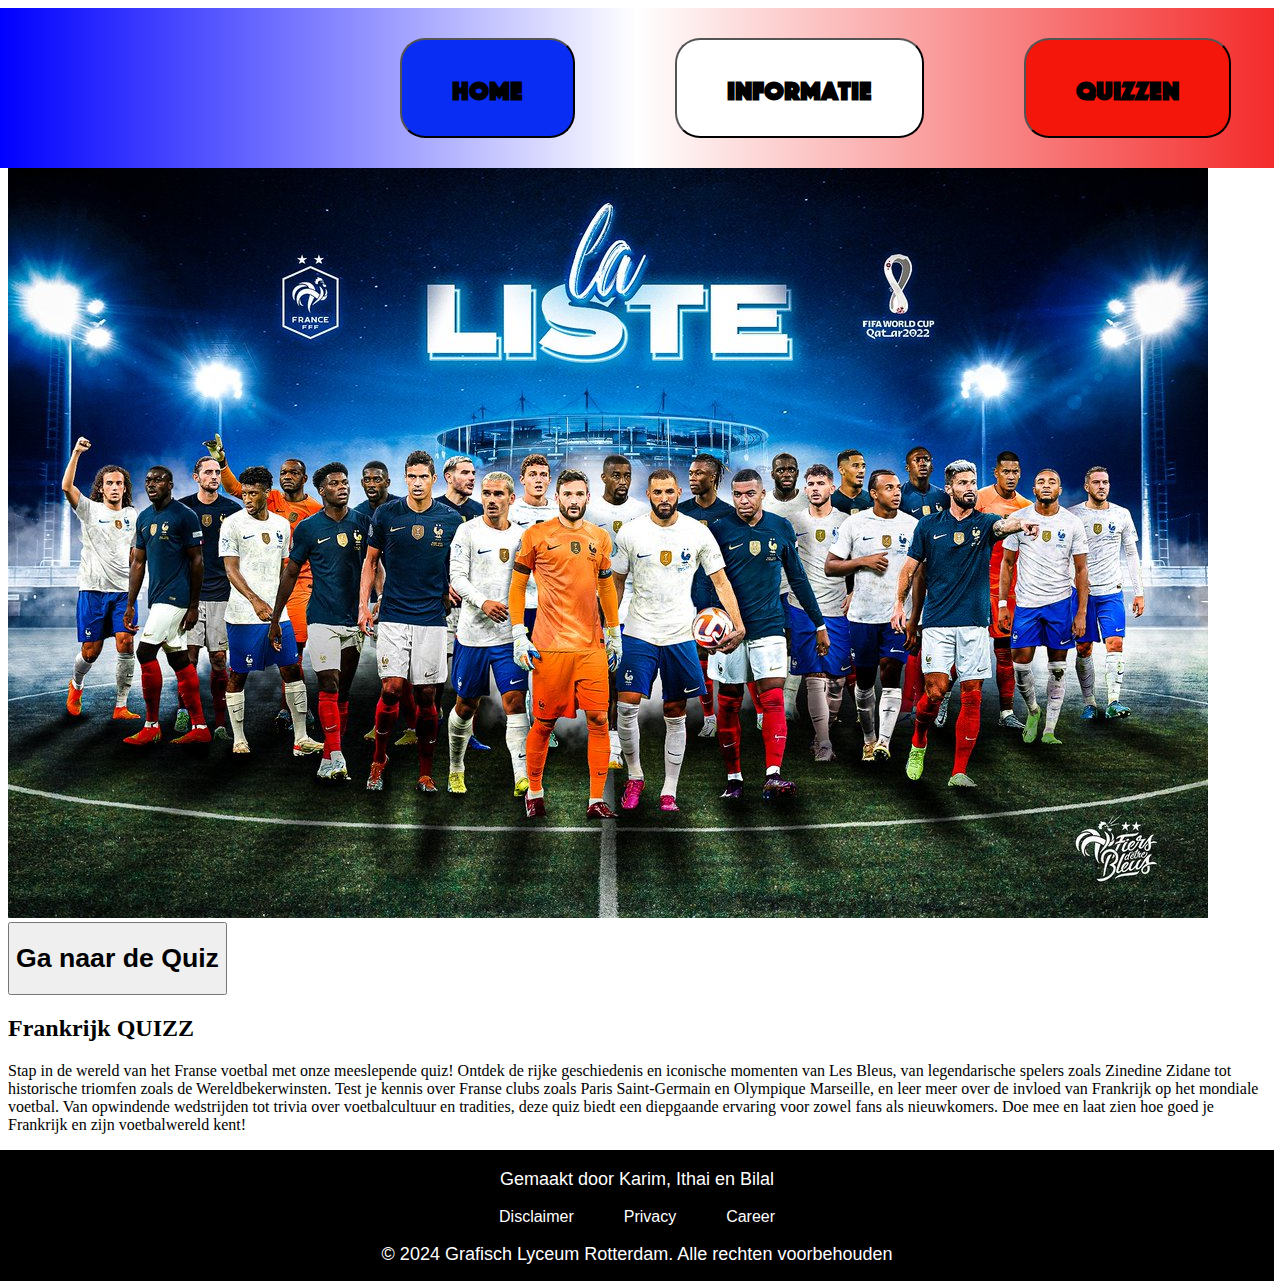
<file: frankrijk_info_page.html>
<!DOCTYPE html>
<html lang="en">

<head>
    <meta charset="UTF-8">
    <meta http-equiv="X-UA-Compatible" content="IE=edge">
    <meta name="viewport" content="width=device-width, initial-scale=1.0">
    <title>NetFootball QUIZ</title>
    <link rel="stylesheet" href="css/home.css">
</head>

<body>
<header class="header">
    <div class="headerDiv">
        <button class="button" id="homebutton"><a href="index.html" class="headerA">
            <h1 class="homeH" id="homeH1">HOME</h1>
        </a></button>
        <div class="dropdown">
            <button class="button" id="infobutton"><a href="" class="headerA">
                <h1 class="homeH" id="infoH1">INFORMATIE</h1>
            </a></button>
            <div class="dropdown-content">
                <a href="frankrijk_info_page.html">Frankrijk QUiz</a>
                <a href="#">Nederland QUiz</a>
                <a href="#">Marokko QUiz</a>
            </div>
        </div>
        <div class="dropdown">
            <button class="button" id="quizbutton"><a href="" class="headerA">
                <h1 class="homeH" id="quizH1">QUIZZEN</h1>
            </a></button>
            <div class="dropdown-content">
                <a href="frankrijk_quiz_voorpagina.html">Frankrijk QUiz</a>
                <a href="#">Nederland QUiz</a>
                <a href="#">Marokko QUiz</a>
            </div>
        </div>
        <div>
            <img src="images/footballLogo.png" alt="footballLogo" id="footballLogo">
        </div>
    </div>
</header>
<main>
    <div class="info_page_flex">
        <div class="quizVlak_info_page">
            <div>
                <img src="images/tussen_pagina_frankrijk.png" alt="frankrijk" class="quizFlex_info_page">
                <button class="buttonSpeel_frankrijk_info_page"><a href="frankrijk_quiz_voorpagina.html"><h1
                        class="speelH_info_page">Ga naar de Quiz</h1></a></button>
            </div>
        </div>
        <div class="info_page_div">
            <h2 class="homeH_info_page">Frankrijk QUIZZ</h2>
            <p class="info_page_p">Stap in de wereld van het Franse voetbal met onze meeslepende
                quiz! Ontdek de rijke geschiedenis en iconische momenten van Les Bleus, van
                legendarische spelers zoals Zinedine Zidane tot historische triomfen zoals de
                Wereldbekerwinsten. Test je kennis over Franse clubs zoals Paris Saint-Germain en
                Olympique Marseille, en leer meer over de invloed van Frankrijk op het mondiale
                voetbal. Van opwindende wedstrijden tot trivia over voetbalcultuur en tradities,
                deze quiz biedt een diepgaande ervaring voor zowel fans als nieuwkomers. Doe mee en
                laat zien hoe goed je Frankrijk en zijn voetbalwereld kent!</p>
        </div>
    </div>
</main>
<footer>
    <div class="footer-container">
        <p class="footerP">Gemaakt door Karim, Ithai en Bilal</p>
        <div class="footerA_div">
            <a href="https://www.glr.nl/disclaimer" class="footerA">Disclaimer</a>
            <a href="https://www.glr.nl/privacy" class="footerA">Privacy</a>
            <a href="https://www.glr.nl/werkenbij" class="footerA">Career</a>
        </div>
        <p class="footerP">© 2024 Grafisch Lyceum Rotterdam. Alle rechten voorbehouden</p>
    </div>
</footer>
</body>

</html>
</file>
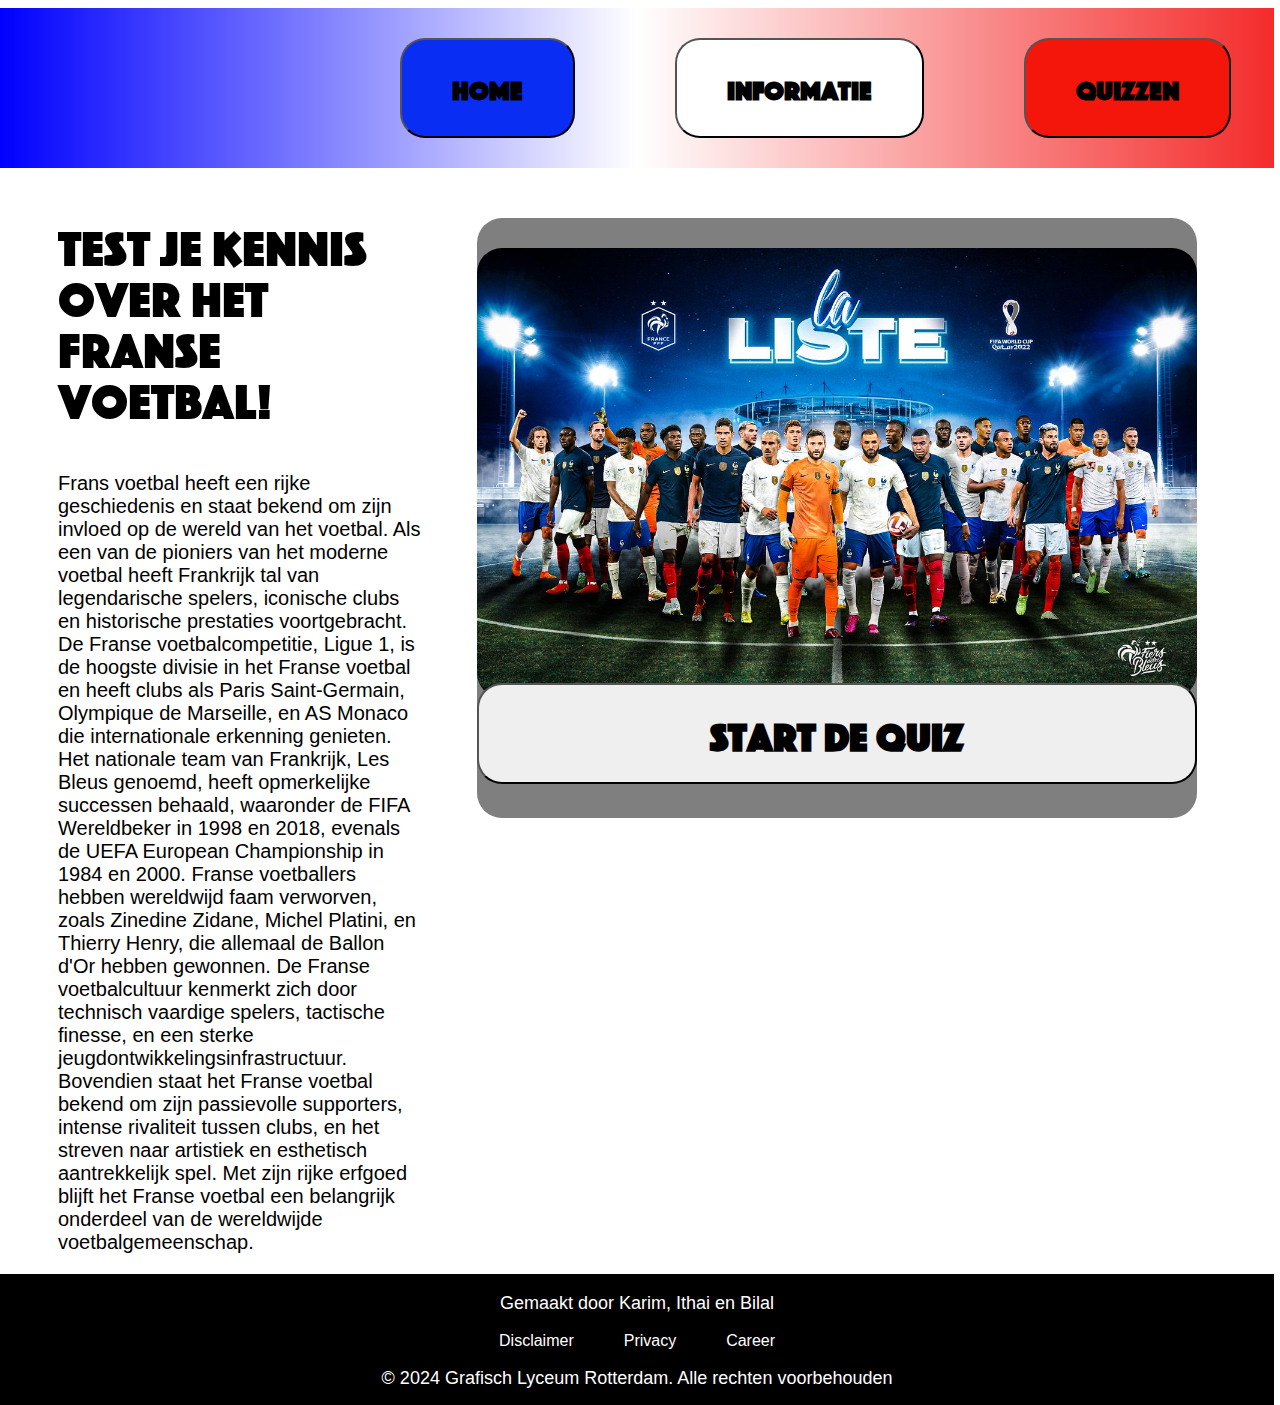
<file: frankrijk_quiz_voorpagina.html>
<!DOCTYPE html>
<html lang="en">

<head>
    <meta charset="UTF-8">
    <meta http-equiv="X-UA-Compatible" content="IE=edge">
    <meta name="viewport" content="width=device-width, initial-scale=1.0">
    <title>NetFootball QUIZ</title>
    <link rel="stylesheet" href="css/home.css">
</head>

<body>
<header class="header">
    <div class="headerDiv">
        <button class="button" id="homebutton"><a href="index.html" class="headerA">
            <h1 class="homeH" id="homeH1">HOME</h1>
        </a></button>
        <div class="dropdown">
            <button class="button" id="infobutton"><a href="" class="headerA">
                <h1 class="homeH" id="infoH1">INFORMATIE</h1>
            </a></button>
            <div class="dropdown-content">
                <a href="frankrijk_info_page.html">Frankrijk QUiz</a>
                <a href="#">Nederland QUiz</a>
                <a href="#">Marokko QUiz</a>
            </div>
        </div>
        <div class="dropdown">
            <button class="button" id="quizbutton"><a href="" class="headerA">
                <h1 class="homeH" id="quizH1">QUIZZEN</h1>
            </a></button>
            <div class="dropdown-content">
                <a href="frankrijk_quiz_voorpagina.html">Frankrijk QUiz</a>
                <a href="#">Nederland QUiz</a>
                <a href="#">Marokko QUiz</a>
            </div>
        </div>
        <div>
            <img src="images/footballLogo.png" alt="footballLogo" id="footballLogo">
        </div>
    </div>

</header>
    <main>
        <div id="tussenPagina">
            <div>
                <p class="mainP" id="kennisP">Test je kennis over het Franse voetbal!</p>
                <p class="mainP" id="samenvP">Frans voetbal heeft een rijke geschiedenis en staat bekend om 
                    zijn invloed op de wereld van het voetbal. Als een van de pioniers van het moderne voetbal 
                    heeft Frankrijk tal van legendarische spelers, iconische clubs en historische prestaties 
                    voortgebracht. De Franse voetbalcompetitie, Ligue 1, is de hoogste divisie in het Franse voetbal 
                    en heeft clubs als Paris Saint-Germain, Olympique de Marseille, en AS Monaco die internationale 
                    erkenning genieten. Het nationale team van Frankrijk, Les Bleus genoemd, heeft opmerkelijke 
                    successen behaald, waaronder de FIFA Wereldbeker in 1998 en 2018, evenals de UEFA European 
                    Championship in 1984 en 2000. Franse voetballers hebben wereldwijd faam verworven, zoals Zinedine 
                    Zidane, Michel Platini, en Thierry Henry, die allemaal de Ballon d'Or hebben gewonnen. De Franse 
                    voetbalcultuur kenmerkt zich door technisch vaardige spelers, tactische finesse, en een sterke 
                    jeugdontwikkelingsinfrastructuur. Bovendien staat het Franse voetbal bekend om zijn passievolle 
                    supporters, intense rivaliteit tussen clubs, en het streven naar artistiek en esthetisch aantrekkelijk 
                    spel. Met zijn rijke erfgoed blijft het Franse voetbal een belangrijk onderdeel van de wereldwijde 
                    voetbalgemeenschap.</p>
            </div>
            <div class="quizVlak_tussenPagina">
                <div class="quizVlak_tussenPagina_vlak">
                    <img src="images/tussen_pagina_frankrijk.png" alt="frankrijk" class="tussen_pagina_frankrijk_img">
                    <button class="buttonSpeel_frankrijk_tussenPagina"><a href="frans_voetbal_quiz.html" class="mainP">
                            <h1 class="speelH">Start de Quiz</h1>
                        </a></button>
                </div>
            </div>
        </div>
    </main>
    <footer>
        <div class="footer-container">
            <p class="footerP">Gemaakt door Karim, Ithai en Bilal</p>
            <div class="footerA_div">
                <a href="https://www.glr.nl/disclaimer" class="footerA">Disclaimer</a>
                <a href="https://www.glr.nl/privacy" class="footerA">Privacy</a>
                <a href="https://www.glr.nl/werkenbij" class="footerA">Career</a>
            </div>
            <p class="footerP">© 2024 Grafisch Lyceum Rotterdam. Alle rechten voorbehouden</p>
        </div>
    </footer>
</body>

</html>
</file>
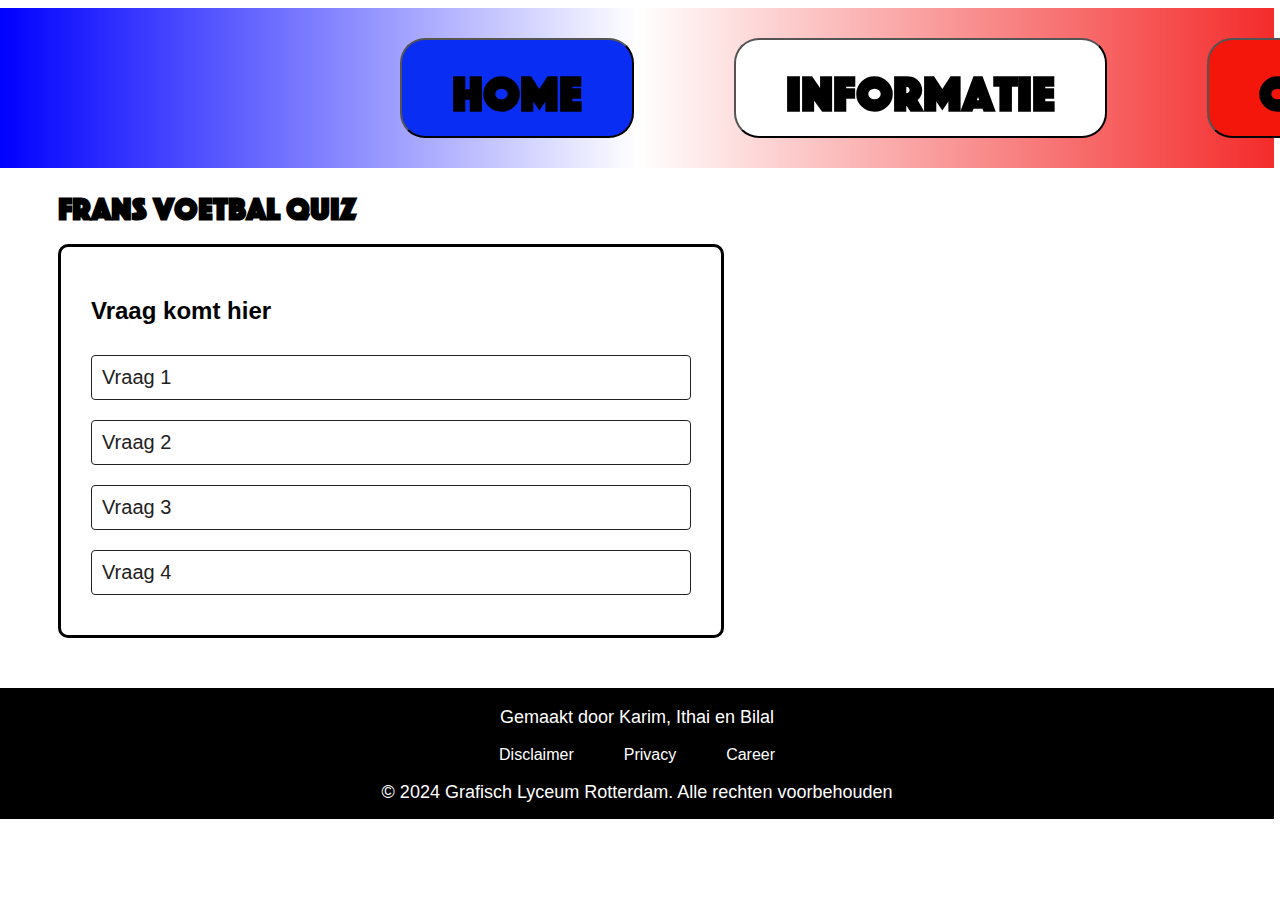
<file: frans_voetbal_quiz.html>
<!DOCTYPE html>
<html lang="en">

<head>
    <meta charset="UTF-8">
    <meta http-equiv="X-UA-Compatible" content="IE=edge">
    <meta name="viewport" content="width=device-width, initial-scale=1.0">
    <title>NetFootball QUIZ</title>
    <link rel="stylesheet" href="css/home.css">
</head>

<body>
    <header class="header">
        <div class="headerDiv">
            <button class="button" id="homebutton"><a href="index.html" class="headerA">
                    <h1 class="homeH" id="headerH">HOME</h1>
                </a></button>
            <div class="dropdown">
                <button class="button" id="infobutton"><a href="" class="headerA">
                        <h1 class="homeH" id="headerH">INFORMATIE</h1>
                    </a></button>
                <div class="dropdown-content">
                    <a href="#">Frankrijk QUiz</a>
                    <a href="#">Nederland QUiz</a>
                    <a href="#">Marokko QUiz</a>
                </div>
            </div>
            <div class="dropdown">
                <button class="button" id="quizbutton"><a href="" class="headerA">
                        <h1 class="homeH" id="headerH">QUIZZEN</h1>
                    </a></button>
                <div class="dropdown-content">
                    <a href="frankrijk_quiz_voorpagina.html">Frankrijk QUiz</a>
                    <a href="#">Nederland QUiz</a>
                    <a href="#">Marokko QUiz</a>
                </div>
            </div>
            <div>
                <img src="images/footballLogo.png" alt="footballLogo" id="footballLogo">
            </div>
        </div>
    </header>
    <main>
        <h1 class="homeH" id="quizH">Frans Voetbal Quiz</h1>
        <div class="quiz">
            <h2 id="question">Vraag komt hier</h2>
            <div id="answer-buttons">
                <button class="btn">Vraag 1</button>
                <button class="btn">Vraag 2</button>
                <button class="btn">Vraag 3</button>
                <button class="btn">Vraag 4</button>
            </div>
            <button id="next-btn">Volgende</button>
        </div>

    </main>
    <footer>
        <div class="footer-container">
            <p class="footerP">Gemaakt door Karim, Ithai en Bilal</p>
            <div class="footerA_div">
                <a href="https://www.glr.nl/disclaimer" class="footerA">Disclaimer</a>
                <a href="https://www.glr.nl/privacy" class="footerA">Privacy</a>
                <a href="https://www.glr.nl/werkenbij" class="footerA">Career</a>
            </div>
            <p class="footerP">© 2024 Grafisch Lyceum Rotterdam. Alle rechten voorbehouden</p>
        </div>
    </footer>
    <script src="js/frans_voetbal_quiz.js"></script>
</body>

</html>
</file>
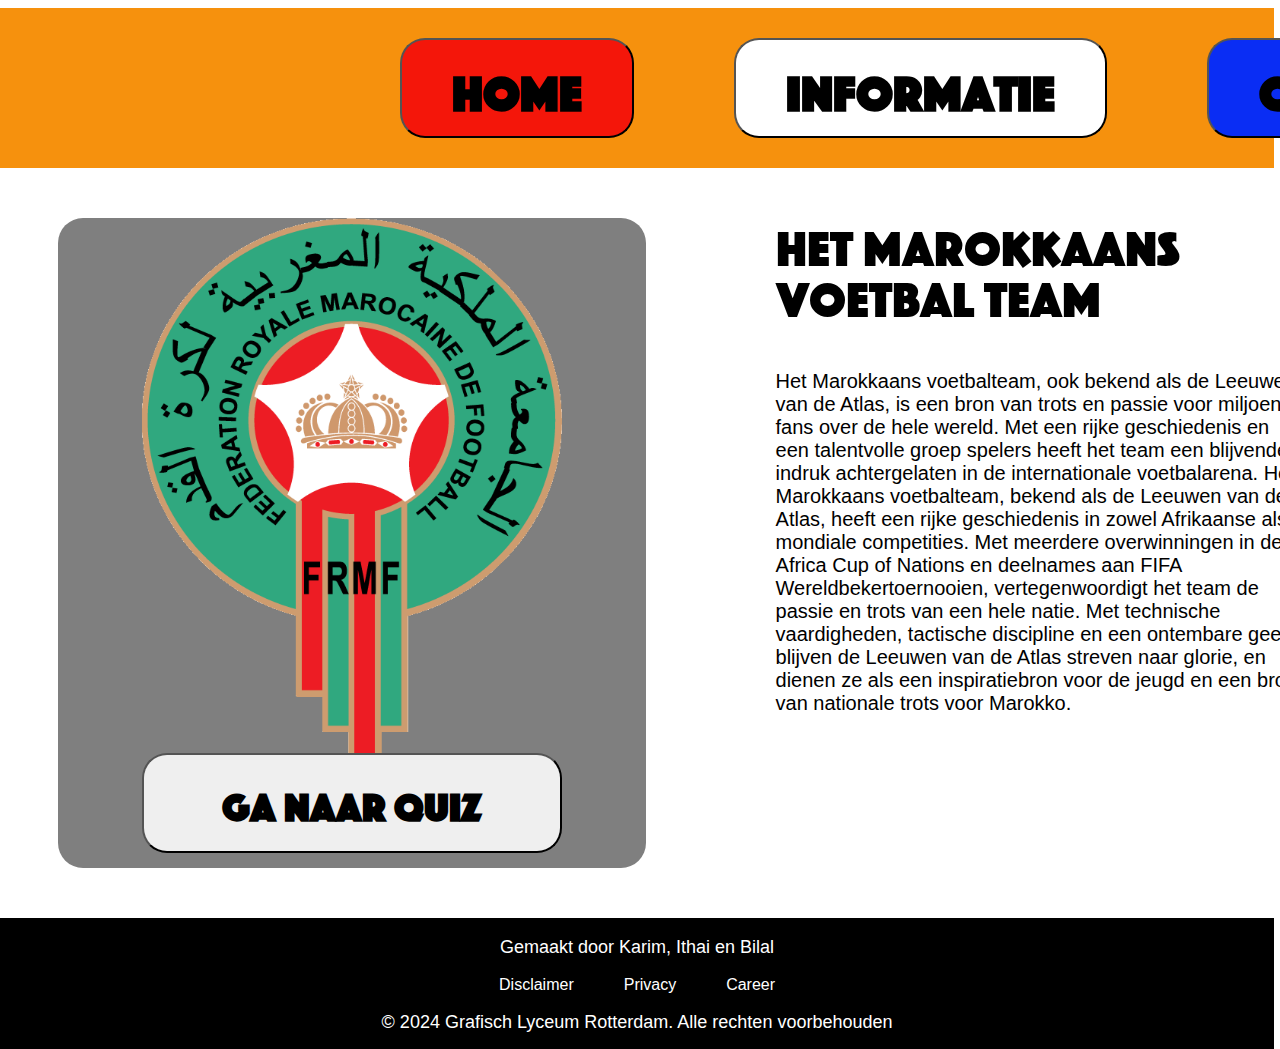
<file: info_mar.html>
<!DOCTYPE html>
<html lang="en">

<head>
    <meta charset="UTF-8">
    <meta http-equiv="X-UA-Compatible" content="IE=edge">
    <meta name="viewport" content="width=device-width, initial-scale=1.0">
    <title>NetFootball QUIZ</title>
    <link rel="stylesheet" href="css/info_mar.css">
</head>

<body>
    <header class="header">
        <div class="headerDiv">
            <button class="button" id="homebutton"><a href="index.html" class="headerA">
                    <h1 class="homeH" id="headerH">HOME</h1>
                </a></button>
            <div class="dropdown">
                <button class="button" id="infobutton"><a href="" class="headerA">
                        <h1 class="homeH" id="headerH">INFORMATIE</h1>
                    </a></button>
                <div class="dropdown-content">
                    <a href="#">Frankrijk QUiz</a>
                    <a href="#">Nederland QUiz</a>
                    <a href="#">Marokko QUiz</a>
                </div>
            </div>
            <div class="dropdown">
                <button class="button" id="quizbutton"><a href="" class="headerA">
                        <h1 class="homeH" id="headerH">QUIZZEN</h1>
                    </a></button>
                <div class="dropdown-content">
                    <a href="frankrijk_quiz_voorpagina.html">Frankrijk QUiz</a>
                    <a href="nederland_quiz_voorpagina.html">Nederland QUiz</a>
                    <a href="mar_voor.html">Marokko QUiz</a>
                </div>
            </div>
            <div>
                <img src="images/footballLogo.png" alt="footballLogo" id="footballLogo">
            </div>
        </div>
    </header>
    <main>
        <div id="tussenPagina">
            
            <div class="quizVlak_tussenPagina">
                <div class="quizVlak_tussenPagina_vlak">
                    <img src="images/marlogo.png" alt="Nederland" class="informatie_pagina_nederland_img">
                    <button class="buttonSpeel_nederland"><a href="mar_voor.html" class="mainP">
                        <h1 class="speelH">Ga naar quiz</h1>
                    </a></button>
                    
                </div>
            </div>
            <div>
                <p class="mainP" id="kennisP">Het Marokkaans voetbal team</p>
                <p class="mainP" id="samenvP">Het Marokkaans voetbalteam, ook bekend als de Leeuwen van de Atlas, is een bron van trots en passie voor miljoenen fans over de hele wereld. Met een rijke geschiedenis en een talentvolle groep spelers heeft het team een blijvende indruk achtergelaten in de internationale voetbalarena.
                    Het Marokkaans voetbalteam, bekend als de Leeuwen van de Atlas, heeft een rijke geschiedenis in zowel Afrikaanse als mondiale competities. Met meerdere overwinningen in de Africa Cup of Nations en deelnames aan FIFA Wereldbekertoernooien, vertegenwoordigt het team de passie en trots van een hele natie. Met technische vaardigheden, tactische discipline en een ontembare geest blijven de Leeuwen van de Atlas streven naar glorie, en dienen ze als een inspiratiebron voor de jeugd en een bron van nationale trots voor Marokko.

                </p>
            </div>
        </div>
    </main>
    <footer>
        <div class="footer-container">
            <p class="footerP">Gemaakt door Karim, Ithai en Bilal</p>
            <div class="footerA_div">
                <a href="https://www.glr.nl/disclaimer" class="footerA">Disclaimer</a>
                <a href="https://www.glr.nl/privacy" class="footerA">Privacy</a>
                <a href="https://www.glr.nl/werkenbij" class="footerA">Career</a>
            </div>
            <p class="footerP">© 2024 Grafisch Lyceum Rotterdam. Alle rechten voorbehouden</p>
        </div>
    </footer>
</body>
 
</html>
</file>
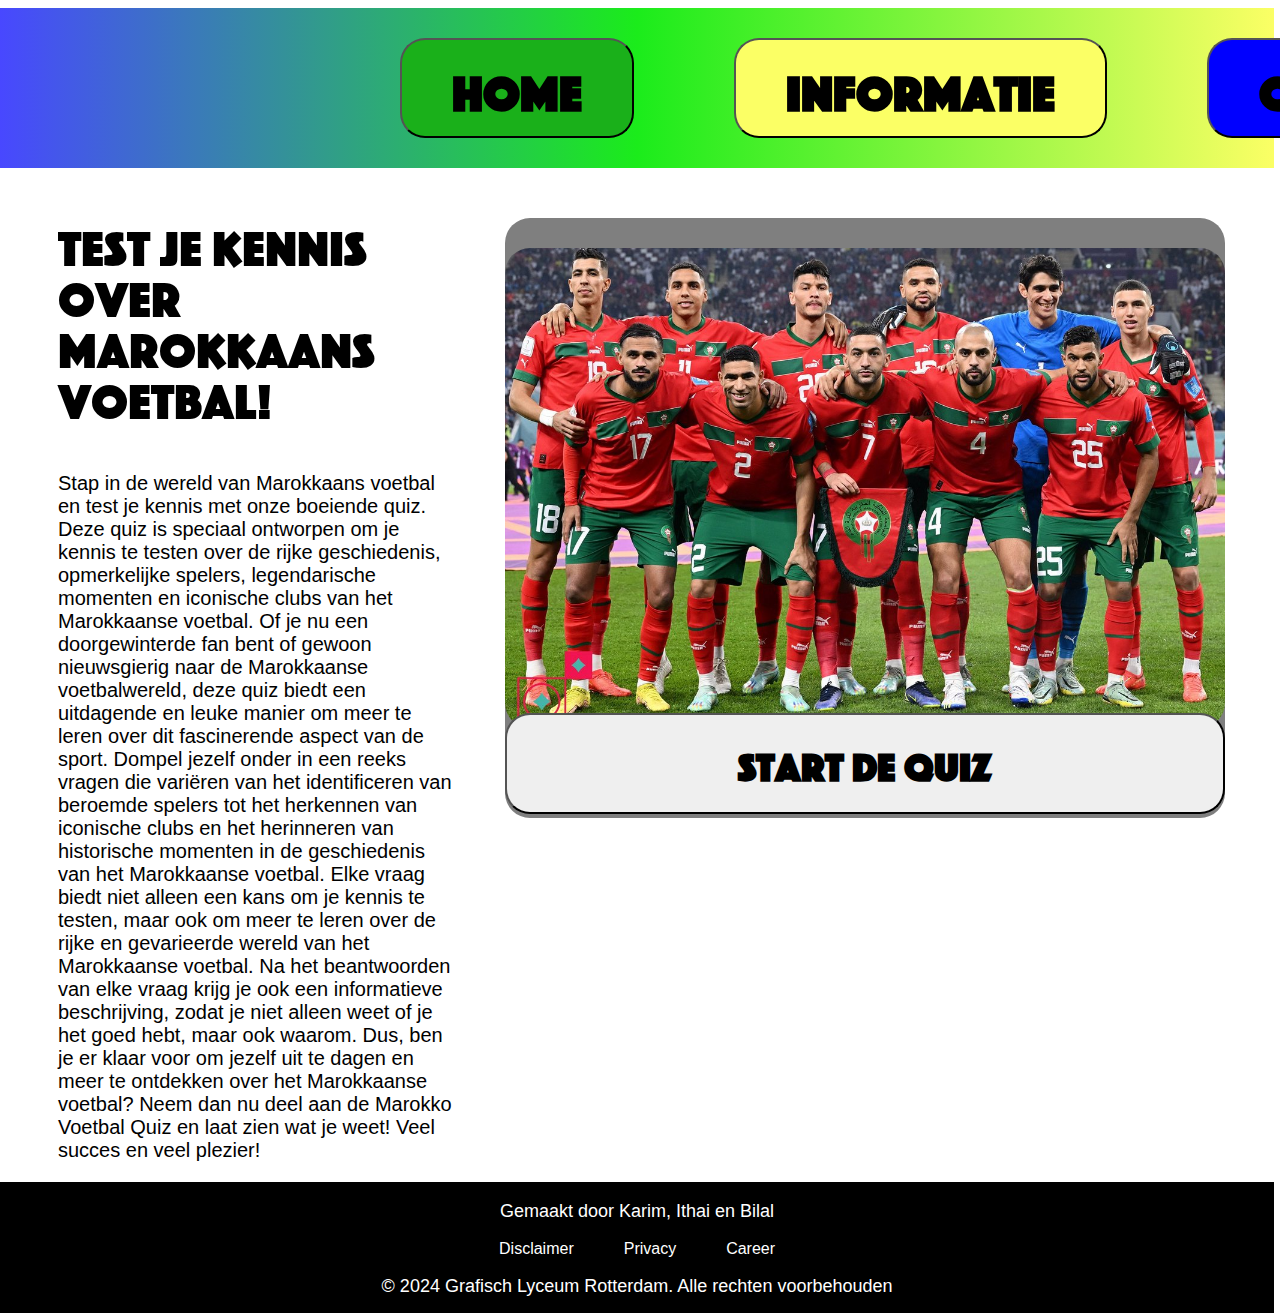
<file: mar_voor.html>
<!DOCTYPE html>
<html lang="en">

<head>
    <meta charset="UTF-8">
    <meta http-equiv="X-UA-Compatible" content="IE=edge">
    <meta name="viewport" content="width=device-width, initial-scale=1.0">
    <title>NetFootball QUIZ</title>
    <link rel="stylesheet" href="css/new_mar.css">
</head>

<body>
    <header class="header">
        <div class="headerDivHome">
            <button class="button" id="homebuttonHome"><a href="index.html" class="headerA">
                    <h1 class="homeH" id="homeH1">HOME</h1>
                </a></button>
            <div class="dropdown">
                <button class="button" id="infobuttonHome"><a href="" class="headerA">
                        <h1 class="homeH" id="infoH1">INFORMATIE</h1>
                    </a></button>
                <div class="dropdown-content">
                    <a href="frankrijk_info_page.html">Frankrijk QUiz</a>
                    <a href="nederland_quiz_informatiepagina.html">Nederland QUiz</a>
                    <a href="info_mar.html">Marokko QUiz</a>
                </div>
            </div>
            <div class="dropdown">
                <button class="button" id="quizbuttonHome"><a href="" class="headerA">
                        <h1 class="homeH" id="quizH1">QUIZZEN</h1>
                    </a></button>
                <div class="dropdown-content">
                    <a href="frankrijk_quiz_voorpagina.html">Frankrijk QUiz</a>
                    <a href="nederland_quiz_voorpagina.html">Nederland QUiz</a>
                    <a href="mar_voor.html">Marokko QUiz</a>
                </div>
            </div>
            <div>
                <img src="images/footballLogo.png" alt="footballLogo" id="footballLogo">
            </div>
        </div>
    </header>
    <main>
        <div id="tussenPagina">
            <div>
                <p class="mainP" id="kennisP">Test je kennis over Marokkaans voetbal!</p>
                <p class="mainP" id="samenvP">
                    Stap in de wereld van Marokkaans voetbal en test je kennis met onze boeiende quiz. Deze quiz is
                    speciaal ontworpen om je kennis te testen over de rijke geschiedenis, opmerkelijke spelers,
                    legendarische momenten en iconische clubs van het Marokkaanse voetbal.

                    Of je nu een doorgewinterde fan bent of gewoon nieuwsgierig naar de Marokkaanse voetbalwereld, deze
                    quiz biedt een uitdagende en leuke manier om meer te leren over dit fascinerende aspect van de
                    sport.

                    Dompel jezelf onder in een reeks vragen die variëren van het identificeren van beroemde spelers tot
                    het herkennen van iconische clubs en het herinneren van historische momenten in de geschiedenis van
                    het Marokkaanse voetbal.

                    Elke vraag biedt niet alleen een kans om je kennis te testen, maar ook om meer te leren over de
                    rijke en gevarieerde wereld van het Marokkaanse voetbal. Na het beantwoorden van elke vraag krijg je
                    ook een informatieve beschrijving, zodat je niet alleen weet of je het goed hebt, maar ook waarom.

                    Dus, ben je er klaar voor om jezelf uit te dagen en meer te ontdekken over het Marokkaanse voetbal?
                    Neem dan nu deel aan de Marokko Voetbal Quiz en laat zien wat je weet! Veel succes en veel plezier!
                </p>
            </div>
            <div class="quizVlak_tussenPagina">
                <div class="quizVlak_tussenPagina_vlak">
                    <img src="images/elftal.jpeg" alt="marokko" class="tussen_pagina_frankrijk_img">
                    <button class="buttonSpeel_frankrijk_tussenPagina"><a href="new_mar.html" class="mainP">
                            <h1 class="speelH">Start de Quiz</h1>
                        </a></button>
                </div>
            </div>
        </div>
    </main>
    <footer>
        <div class="footer-container">
            <p class="footerP">Gemaakt door Karim, Ithai en Bilal</p>
            <div class="footerA_div">
                <a href="https://www.glr.nl/disclaimer" class="footerA">Disclaimer</a>
                <a href="https://www.glr.nl/privacy" class="footerA">Privacy</a>
                <a href="https://www.glr.nl/werkenbij" class="footerA">Career</a>
            </div>
            <p class="footerP">© 2024 Grafisch Lyceum Rotterdam. Alle rechten voorbehouden</p>
        </div>
    </footer>
</body>

</html>
</file>
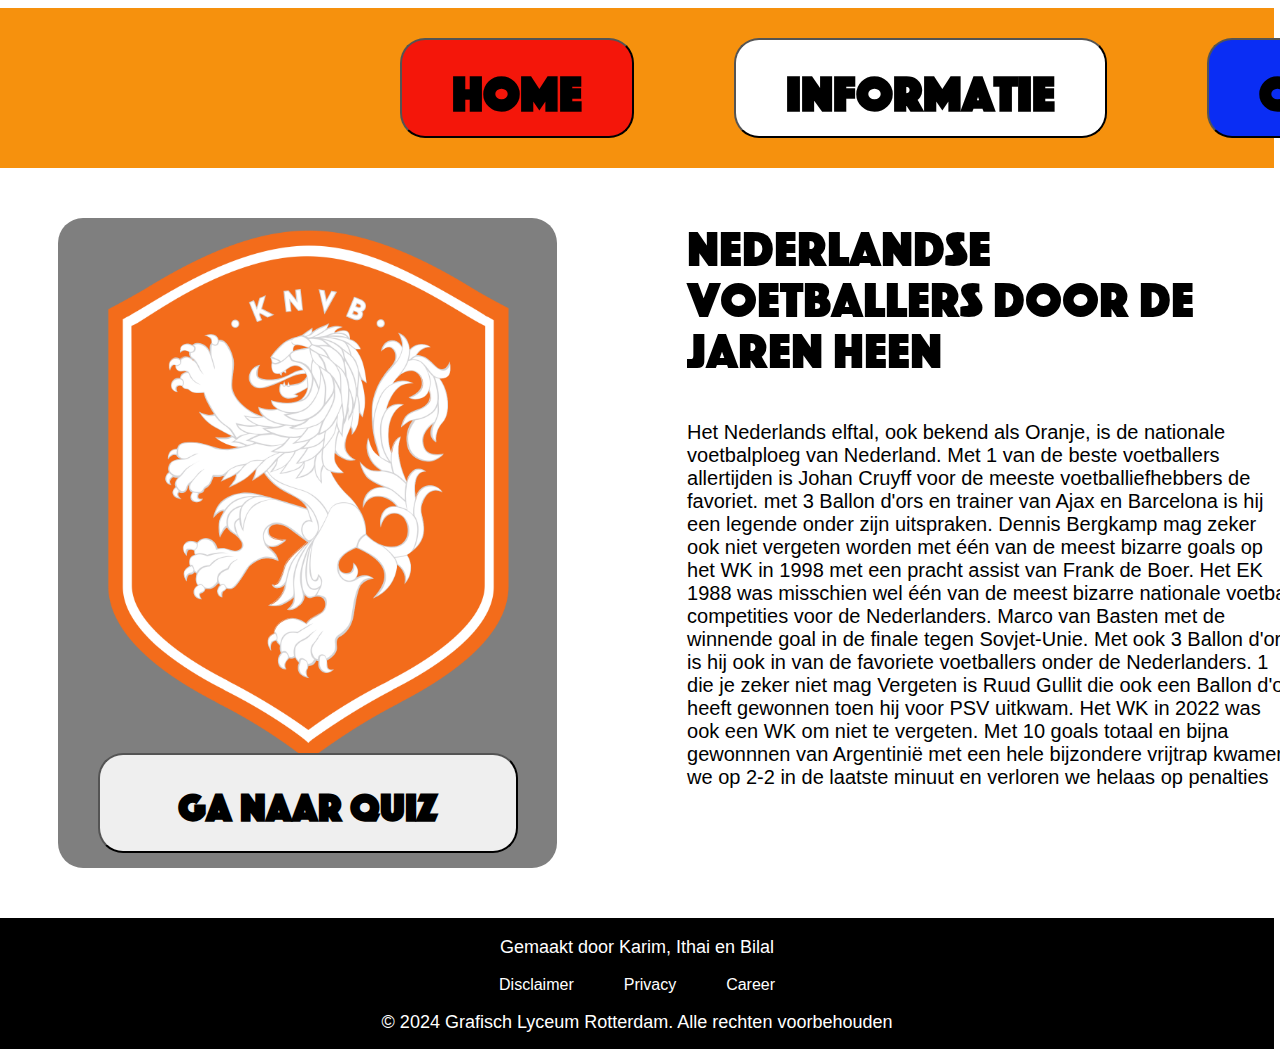
<file: nederland_quiz_informatiepagina.html>
<!DOCTYPE html>
<html lang="en">
 
<head>
    <meta charset="UTF-8">
    <meta http-equiv="X-UA-Compatible" content="IE=edge">
    <meta name="viewport" content="width=device-width, initial-scale=1.0">
    <title>NetFootball QUIZ</title>
    <link rel="stylesheet" href="css/nederland-quiz_informatiepagina.css">
</head>
 
<body>
    <header class="header">
        <div class="headerDiv">
            <button class="button" id="homebutton"><a href="index.html" class="headerA">
                    <h1 class="homeH" id="headerH">HOME</h1>
                </a></button>
            <div class="dropdown">
                <button class="button" id="infobutton"><a href="" class="headerA">
                        <h1 class="homeH" id="headerH">INFORMATIE</h1>
                    </a></button>
                <div class="dropdown-content">
                    <a href="#">Frankrijk QUiz</a>
                    <a href="#">Nederland QUiz</a>
                    <a href="#">Marokko QUiz</a>
                </div>
            </div>
            <div class="dropdown">
                <button class="button" id="quizbutton"><a href="" class="headerA">
                        <h1 class="homeH" id="headerH">QUIZZEN</h1>
                    </a></button>
                <div class="dropdown-content">
                    <a href="frankrijk_quiz_voorpagina.html">Frankrijk QUiz</a>
                    <a href="nederland_quiz_voorpagina.html">Nederland QUiz</a>
                    <a href="#">Marokko QUiz</a>
                </div>
            </div>
            <div>
                <img src="images/footballLogo.png" alt="footballLogo" id="footballLogo">
            </div>
        </div>
    </header>
    <main>
        <div id="tussenPagina">
            
            <div class="quizVlak_tussenPagina">
                <div class="quizVlak_tussenPagina_vlak">
                    <img src="images/nederlands_elftal_badge.png" alt="Nederland" class="informatie_pagina_nederland_img">
                    <button class="buttonSpeel_nederland"><a href="nederland_quiz_voorpagina.html" class="mainP">
                        <h1 class="speelH">Ga naar quiz</h1>
                    </a></button>
                    
                </div>
            </div>
            <div>
                <p class="mainP" id="kennisP">Nederlandse voetballers door de jaren heen</p>
                <p class="mainP" id="samenvP">Het Nederlands elftal, ook bekend als Oranje, is de nationale voetbalploeg van Nederland. Met 1 van de beste voetballers allertijden is Johan Cruyff voor de meeste voetballiefhebbers de favoriet.
                    met 3 Ballon d'ors en trainer van Ajax en Barcelona is hij een legende onder zijn uitspraken. Dennis Bergkamp mag zeker ook niet vergeten worden met één van de meest bizarre goals op het WK in 1998 met een pracht assist van Frank de Boer.
                    Het EK 1988 was misschien wel één van de meest bizarre nationale voetbal competities voor de Nederlanders. Marco van Basten met de winnende goal in de finale tegen Sovjet-Unie.
                    Met ook 3 Ballon d'ors is hij ook in van de favoriete voetballers onder de Nederlanders. 1 die je zeker niet mag Vergeten is Ruud Gullit die ook een Ballon d'or heeft gewonnen toen hij voor PSV uitkwam.
                    Het WK in 2022 was ook een WK om niet te vergeten. Met 10 goals totaal en bijna gewonnnen van Argentinië met een hele bijzondere vrijtrap kwamen we op 2-2 in de laatste minuut en verloren we helaas op penalties
                </p>
            </div>
        </div>
    </main>
    <footer>
        <div class="footer-container">
            <p class="footerP">Gemaakt door Karim, Ithai en Bilal</p>
            <div class="footerA_div">
                <a href="https://www.glr.nl/disclaimer" class="footerA">Disclaimer</a>
                <a href="https://www.glr.nl/privacy" class="footerA">Privacy</a>
                <a href="https://www.glr.nl/werkenbij" class="footerA">Career</a>
            </div>
            <p class="footerP">© 2024 Grafisch Lyceum Rotterdam. Alle rechten voorbehouden</p>
        </div>
    </footer>
</body>
 
</html>
</file>
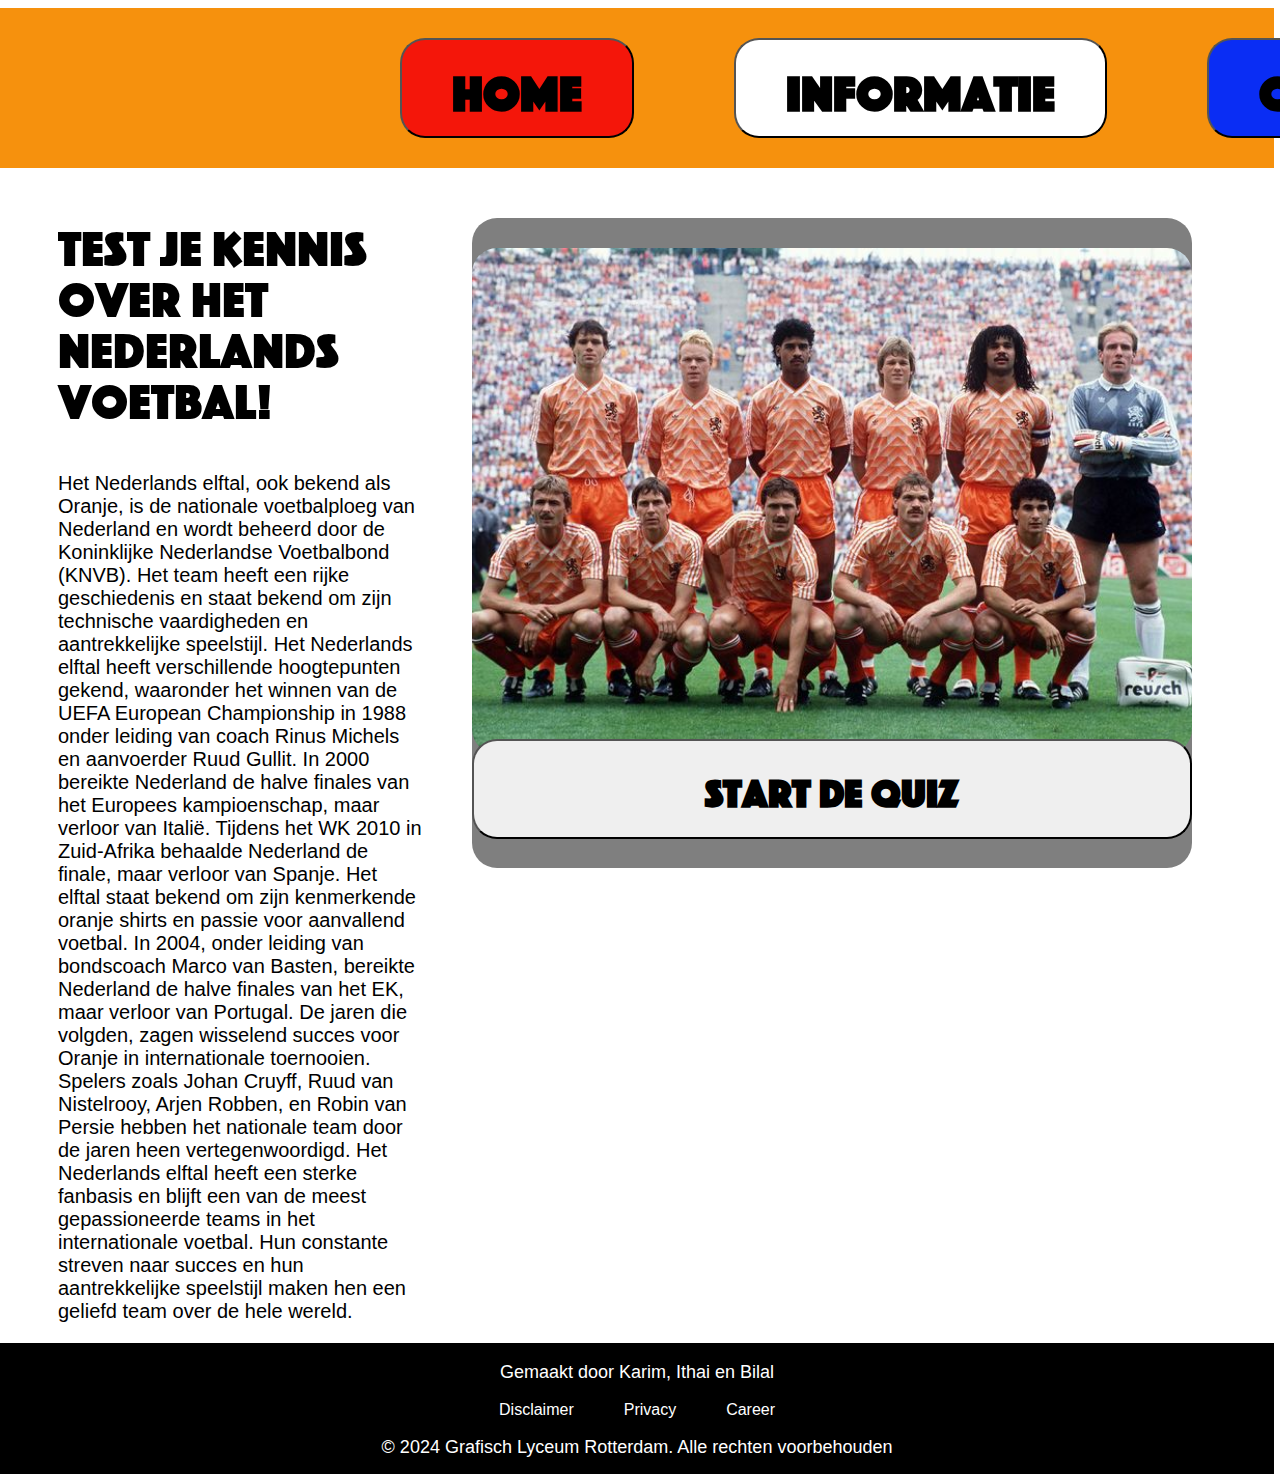
<file: nederland_quiz_voorpagina.html>
<!DOCTYPE html>
<html lang="en">

<head>
    <meta charset="UTF-8">
    <meta http-equiv="X-UA-Compatible" content="IE=edge">
    <meta name="viewport" content="width=device-width, initial-scale=1.0">
    <title>NetFootball QUIZ</title>
    <link rel="stylesheet" href="css/nederland-quiz_voorpagina.css">
</head>

<body>
    <header class="header">
        <div class="headerDiv">
            <button class="button" id="homebutton"><a href="index.html" class="headerA">
                    <h1 class="homeH" id="headerH">HOME</h1>
                </a></button>
            <div class="dropdown">
                <button class="button" id="infobutton"><a href="" class="headerA">
                        <h1 class="homeH" id="headerH">INFORMATIE</h1>
                    </a></button>
                <div class="dropdown-content">
                    <a href="#">Frankrijk QUiz</a>
                    <a href="nederland_quiz_informatiepagina.html">Nederland QUiz</a>
                    <a href="#">Marokko QUiz</a>
                </div>
            </div>
            <div class="dropdown">
                <button class="button" id="quizbutton"><a href="" class="headerA">
                        <h1 class="homeH" id="headerH">QUIZZEN</h1>
                    </a></button>
                <div class="dropdown-content">
                    <a href="frankrijk_quiz_voorpagina.html">Frankrijk QUiz</a>
                    <a href="nederland_quiz_voorpagina.html">Nederland QUiz</a>
                    <a href="#">Marokko QUiz</a>
                </div>
            </div>
            <div>
                <img src="images/footballLogo.png" alt="footballLogo" id="footballLogo">
            </div>
        </div>
    </header>
    <main>
        <div id="tussenPagina">
            <div>
                <p class="mainP" id="kennisP">Test je kennis over het Nederlands voetbal!</p>
                <p class="mainP" id="samenvP">Het Nederlands elftal, ook bekend als Oranje, is de nationale voetbalploeg van Nederland en wordt beheerd door de Koninklijke Nederlandse Voetbalbond (KNVB).
                    Het team heeft een rijke geschiedenis en staat bekend om zijn technische vaardigheden en aantrekkelijke speelstijl. Het Nederlands elftal heeft verschillende hoogtepunten gekend,
                    waaronder het winnen van de UEFA European Championship in 1988 onder leiding van coach Rinus Michels en aanvoerder Ruud Gullit. 
                    In 2000 bereikte Nederland de halve finales van het Europees kampioenschap, maar verloor van Italië. Tijdens het WK 2010 in Zuid-Afrika behaalde Nederland de finale, maar verloor van Spanje.
                    Het elftal staat bekend om zijn kenmerkende oranje shirts en passie voor aanvallend voetbal. In 2004, onder leiding van bondscoach Marco van Basten,
                    bereikte Nederland de halve finales van het EK, maar verloor van Portugal. De jaren die volgden, zagen wisselend succes voor Oranje in internationale toernooien.
                    Spelers zoals Johan Cruyff, Ruud van Nistelrooy, Arjen Robben, en Robin van Persie hebben het nationale team door de jaren heen vertegenwoordigd.
                    Het Nederlands elftal heeft een sterke fanbasis en blijft een van de meest gepassioneerde teams in het internationale voetbal.
                    Hun constante streven naar succes en hun aantrekkelijke speelstijl maken hen een geliefd team over de hele wereld.</p>
            </div>
            <div class="quizVlak_tussenPagina">
                <div class="quizVlak_tussenPagina_vlak">
                    <img src="images/nederland_elftal.png" alt="Nederland" class="tussen_pagina_nederland_img">
                    <button class="buttonSpeel_nederland"><a href="nederlands_voetbal_quiz.html" class="mainP">
                            <h1 class="speelH">Start de Quiz</h1>
                        </a></button>
                </div>
            </div>
        </div>
    </main>
    <footer>
        <div class="footer-container">
            <p class="footerP">Gemaakt door Karim, Ithai en Bilal</p>
            <div class="footerA_div">
                <a href="https://www.glr.nl/disclaimer" class="footerA">Disclaimer</a>
                <a href="https://www.glr.nl/privacy" class="footerA">Privacy</a>
                <a href="https://www.glr.nl/werkenbij" class="footerA">Career</a>
            </div>
            <p class="footerP">© 2024 Grafisch Lyceum Rotterdam. Alle rechten voorbehouden</p>
        </div>
    </footer>
</body>
 
</html>
</file>
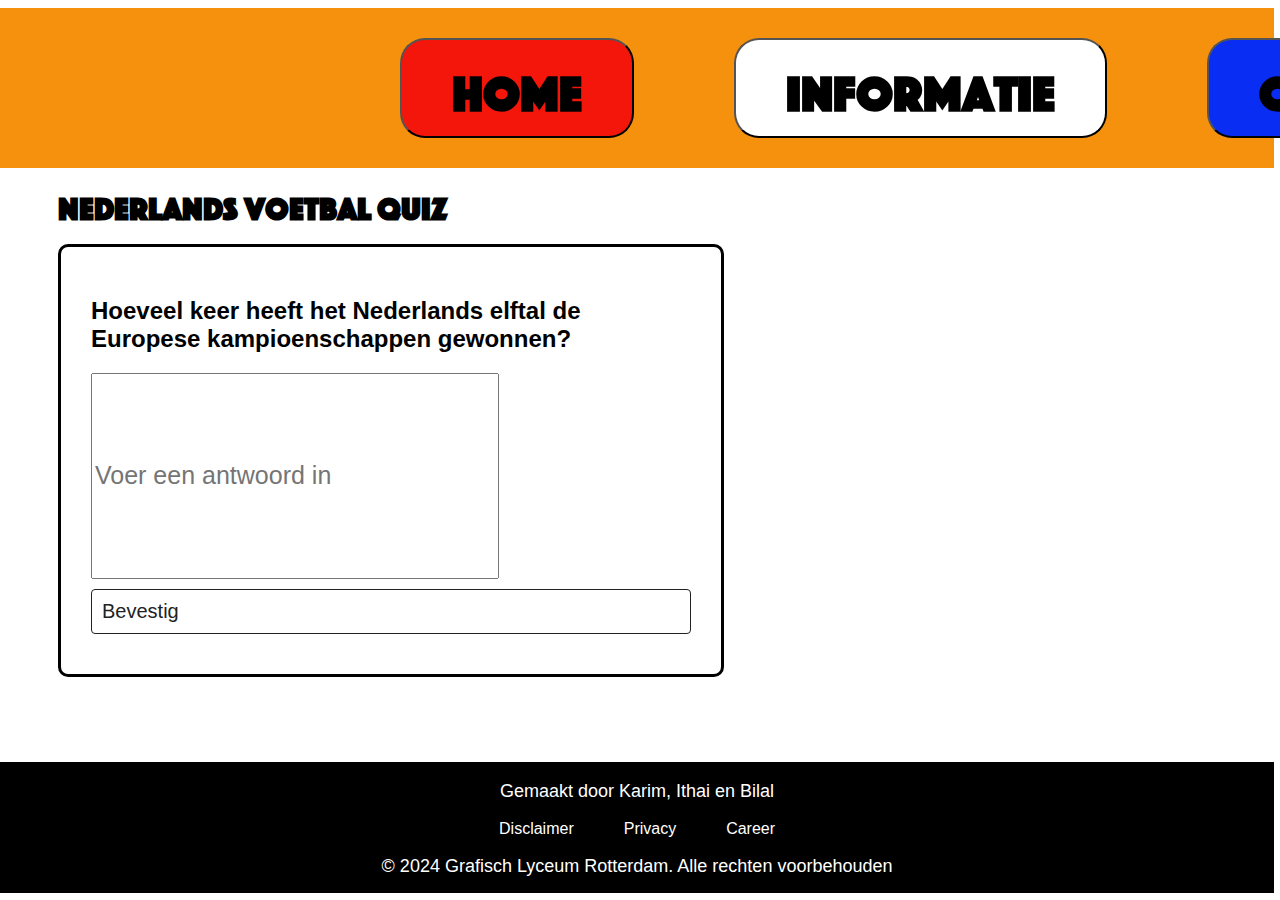
<file: nederlands_voetbal_quiz.html>
<!DOCTYPE html>
<html lang="en">

<head>
    <meta charset="UTF-8">
    <meta http-equiv="X-UA-Compatible" content="IE=edge">
    <meta name="viewport" content="width=device-width, initial-scale=1.0">
    <title>NetFootball QUIZ</title>
    <link rel="stylesheet" href="css/nederlands_voetbal_quiz.css">
</head>

<body>
    <header class="header">
        <div class="headerDiv">
            <button class="button" id="homebutton"><a href="index.html" class="headerA">
                    <h1 class="homeH" id="headerH">HOME</h1>
                </a></button>
            <div class="dropdown">
                <button class="button" id="infobutton"><a href="" class="headerA">
                        <h1 class="homeH" id="headerH">INFORMATIE</h1>
                    </a></button>
                <div class="dropdown-content">
                    <a href="#">Frankrijk QUiz</a>
                    <a href="nederland_quiz_informatiepagina.html">Nederland QUiz</a>
                    <a href="#">Marokko QUiz</a>
                </div>
            </div>
            <div class="dropdown">
                <button class="button" id="quizbutton"><a href="" class="headerA">
                        <h1 class="homeH" id="headerH">QUIZZEN</h1>
                    </a></button>
                <div class="dropdown-content">
                    <a href="frankrijk_quiz_voorpagina.html">Frankrijk QUiz</a>
                    <a href="nederland_quiz_voorpagina.html">Nederland QUiz</a>
                    <a href="#">Marokko QUiz</a>
                </div>
            </div>
            <div>
                <img src="images/footballLogo.png" alt="footballLogo" id="footballLogo">
            </div>
        </div>
    </header>
    <main>
        <h1 class="homeH" id="quizH">Nederlands Voetbal Quiz</h1>
        <div id="quizVragenFlex">
            <div class="quiz">
                <h2 id="question">Vraag komt hier</h2>
                <div id="answer-buttons">
                    <button class="btn">Vraag 1</button>
                    <button class="btn">Vraag 2</button>
                    <button class="btn">Vraag 3</button>
                    <button class="btn">Vraag 4</button>
                </div>
                <button id="next-btn">Volgende</button>
            </div>
            <div class="quizInfo">
                <p id="info"></p>
            </div>
        </div>
    </main>
    <footer>
        <div class="footer-container">
            <p class="footerP">Gemaakt door Karim, Ithai en Bilal</p>
            <div class="footerA_div">
                <a href="https://www.glr.nl/disclaimer" class="footerA">Disclaimer</a>
                <a href="https://www.glr.nl/privacy" class="footerA">Privacy</a>
                <a href="https://www.glr.nl/werkenbij" class="footerA">Career</a>
            </div>
            <p class="footerP">© 2024 Grafisch Lyceum Rotterdam. Alle rechten voorbehouden</p>
        </div>
    </footer>
    <script src="js/nederlands_voetbal_quiz.js"></script>
</body>

</html>
</file>
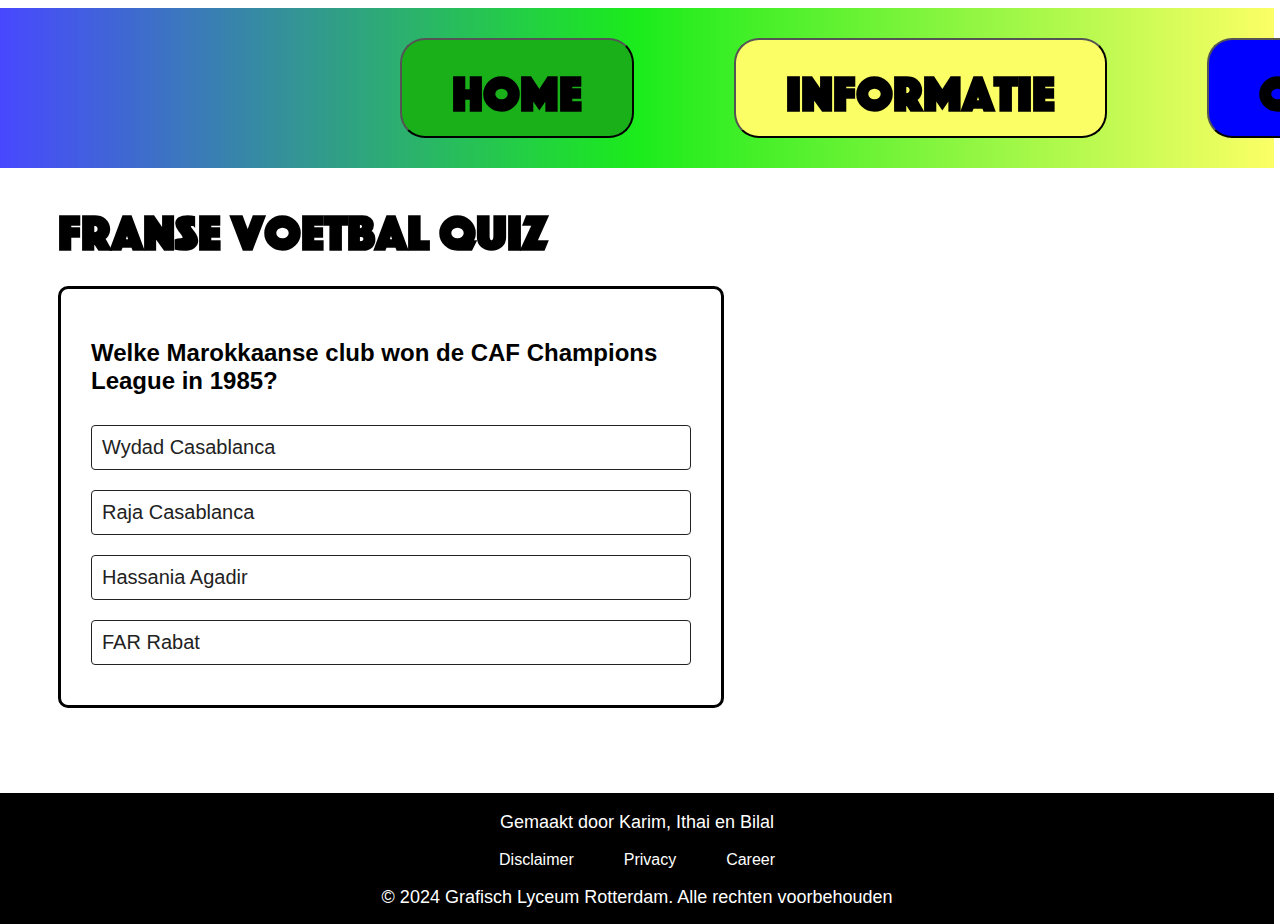
<file: new_mar.html>
<!DOCTYPE html>
<html lang="en">

<head>
    <meta charset="UTF-8">
    <meta http-equiv="X-UA-Compatible" content="IE=edge">
    <meta name="viewport" content="width=device-width, initial-scale=1.0">
    <title>NetFootball QUIZ</title>
    <link rel="stylesheet" href="css/new_mar.css">
</head>

<body>
<header class="header">
    <div class="headerDivHome">
        <button class="button" id="homebuttonHome"><a href="index.html" class="headerA">
            <h1 class="homeH" id="homeH1">HOME</h1>
        </a></button>
        <div class="dropdown">
            <button class="button" id="infobuttonHome"><a href="" class="headerA">
                <h1 class="homeH" id="infoH1">INFORMATIE</h1>
            </a></button>
            <div class="dropdown-content">
                <a href="frankrijk_info_page.html">Frankrijk QUiz</a>
                <a href="nederland_quiz_informatiepagina.html">Nederland QUiz</a>
                <a href="info_mar.html">Marokko QUiz</a>
            </div>
        </div>
        <div class="dropdown">
            <button class="button" id="quizbuttonHome"><a href="" class="headerA">
                <h1 class="homeH" id="quizH1">QUIZZEN</h1>
            </a></button>
            <div class="dropdown-content">
                <a href="frankrijk_quiz_voorpagina.html">Frankrijk QUiz</a>
                <a href="nederland_quiz_voorpagina.html">Nederland QUiz</a>
                <a href="mar_voor.html">Marokko QUiz</a>
            </div>
        </div>
        <div>
            <img src="images/footballLogo.png" alt="footballLogo" id="footballLogo">
        </div>
    </div>
</header>
<main>
    <h1 class="homeH" id="quizH">Franse Voetbal Quiz</h1>
    <div id="quizVragenFlex">
        <div class="quiz">
            <h2 id="question">Vraag komt hier</h2>
            <div id="answer-buttons">
                <button class="btn">Vraag 1</button>
                <button class="btn">Vraag 2</button>
                <button class="btn">Vraag 3</button>
                <button class="btn">Vraag 4</button>
            </div>
            <button id="next-btn">Volgende</button>
        </div>
        <div class="quizInfo">
            <p id="info"></p>
        </div>
    </div>
</main>
<footer>
    <div class="footer-container">
        <p class="footerP">Gemaakt door Karim, Ithai en Bilal</p>
        <div class="footerA_div">
            <a href="https://www.glr.nl/disclaimer" class="footerA">Disclaimer</a>
            <a href="https://www.glr.nl/privacy" class="footerA">Privacy</a>
            <a href="https://www.glr.nl/werkenbij" class="footerA">Career</a>
        </div>
        <p class="footerP">© 2024 Grafisch Lyceum Rotterdam. Alle rechten voorbehouden</p>
    </div>
</footer>
<script src="js/new_mar.js"></script>
</body>

</html>
</file>
<file: css/home.css>
@font-face {
    font-family: phosphateSolid;
    src: url("../fonts/PhosphateFont/PhosphateRRSolid/PhosphateRR\ Solid.ttf");
}

a{
    text-decoration: none;
    color: black;
}

.header{
    font-family: phosphateSolid;
}

.headerDiv{
    display: inline-flex;
    width: 100.8%;
    height: 160px;
    background-image: linear-gradient(to left,rgb(244, 43, 43), #fff, blue);
    margin-left: -8px;
    padding: 0px;
}

.headerA{
    color: black;
    text-decoration: none;
}

#headerH{
    font-size: 50px;
}

.homeH{
    font-family: phosphateSolid;
}

.button{
    display: inline-flex; 
    justify-content: center;
    align-items: center; 
    height: 100px;
    margin-top: 30px;
    border-radius: 25px;
    padding-left: 50px;
    padding-right: 50px;
    margin-right: 100px;
    transition: all 0.3s ease;
}

.button:hover {
    transform: scale(1.05);
}

#homebutton{
    background-color: rgb(10, 45, 244);
    margin-left: 400px;
}

#infobutton{
    background-color: #fff;
}

#quizbutton{
    background-color: rgb(244, 22, 10);
}

#footballLogo{
    width: 100px;
    margin-top: 20px;
    margin-left: 280px;
}

.main{
    display: inline-flex;
}

#mainH{
    margin-left: 50px;
    font-size: 70px;
}

#welkomH{
    font-family: phosphateSolid;
}

.mainP{
    font-family: Arial, Helvetica, sans-serif;
    max-width: 1000px;
}

.mainText{
    font-size: 30px;
    margin-left: 300px;
}

.quizVlak{
    margin-top: 50px;
    margin-left: 50px;
    margin-right: 80px;
    margin-bottom: 50px;
    width: 400px;
    height: 370px;
    background-color: rgba(0, 0, 0, 0.5);
    border-radius: 25px;
    text-align: center;
}

.speelH{
    font-family: phosphateSolid;
    font-size: 40px;
}

.quizFlex{
    width: 340px;
    height: 226.233px;
    margin-top: 30px;
}

.buttonSpeel_frankrijk{
    width: 200px;
    display: inline-flex; 
    justify-content: center;
    align-items: center; 
    height: 100px;
    margin-top: -15px;
    border-radius: 25px;
    padding-left: 20px;
    padding-right: 20px;
    transition: all 0.3s ease;
}

.buttonSpeel_nederland{
    width: 200px;
    display: inline-flex;
    justify-content: center;
    align-items: center; 
    height: 100px;
    margin-top: -15px;
    border-radius: 25px;
    padding-left: 20px;
    padding-right: 20px;
    transition: all 0.3s ease;
}

.buttonSpeel_marokko{
    width: 200px;
    display: inline-flex; 
    justify-content: center;
    align-items: center; 
    height: 100px;
    margin-top: -15px;
    border-radius: 25px;
    padding-left: 20px;
    padding-right: 20px;
    transition: all 0.3s ease;
}

.buttonSpeel_frankrijk:hover{
    background-color: blue;
    transform: scale(1.05);
}

.buttonSpeel_frankrijk a:hover{
    color: #fff;
    transform: scale(1.05);
}

.buttonSpeel_nederland:hover{
    background-color: #f6910d;
    transform: scale(1.05);
}

.buttonSpeel_marokko:hover{
    background-color: red;
}

.buttonSpeel_marokko a:hover{
    color: #fff;
}

#quizzen{
    display: inline-flex;
    margin-left: 200px;
}

.dropbtn {
    background-color: #04AA6D;
    color: white;
    padding: 16px;
    font-size: 16px;
    border: none;
  }
  
  .dropdown {
    position: relative;
    display: inline-block;
  }
  
  .dropdown-content {
    display: none;
    position: absolute;
    background-color: #f1f1f1;
    min-width: 160px;
    box-shadow: 0px 8px 16px 0px rgba(0,0,0,0.2);
    z-index: 1;
    border-radius: 25px;
    animation: fadeIn 0.5s ease forwards;
  }
  
  .dropdown-content a {
    font-size: 30px;
    color: black;
    padding: 12px 16px;
    text-decoration: none;
    display: block;
  }

/* Voeg animatie toe aan de knoppen */
.dropdown:hover .dropdown-content {
    display: block;
    animation: slideIn 0.5s ease forwards;
}

/* Definieer de animaties */
@keyframes fadeIn {
    from { opacity: 0; }
    to { opacity: 1; }
}

@keyframes slideIn {
    from { transform: translateY(-10px); opacity: 0; }
    to { transform: translateY(0); opacity: 1; }
}
  
  .dropdown-content a:hover {
    background-color: #ddd;
    border-radius: 25px;
}
  
  .dropdown:hover .dropdown-content {
    display: block;
}

footer{
    width: 100.8%;
    height: 130px;
    background-color: #000;
    margin-left: -8px;
    margin-bottom: -10px;
    padding-top: 1px;
    text-align: center;
}

.footerP{
    color: #fff ;
    font-family: Arial, Helvetica, sans-serif;
    font-size: 18px;
}

.footerA{
    text-decoration: none;
    color: #fff;
    font-family: Arial, Helvetica, sans-serif;
    margin-right: 50px;
}

.footerA:hover{
    color: rgb(22, 143, 250);
}

.footerA_div{
    display: inline-flex;
    margin-left: 50px;
}

#kennisP{
    font-family: phosphateSolid;
    font-size: 50px;
    margin-left: 50px;
}

#tussenPagina{
    display: inline-flex;
}

.quizVlak_tussenPagina{
    margin-top: 50px;
    margin-left: 50px;
    margin-right: 80px;
    margin-bottom: 50px;
    width: 800px;
    height: 600px;
    background-color: rgba(0, 0, 0, 0.5);
    border-radius: 25px;
    text-align: center;
}

.quizVlak_tussenPagina_vlak{
    display: inline-flex;
    flex-direction: column;
}

.tussen_pagina_frankrijk_img{
    width: 720px;
    margin-top: 30px;
    border-radius: 25px;
}

#samenvP{
    max-width: 800px;
    font-size: 20px;
    margin-left: 50px;
}

#infoH{
    margin-left: 50px;
}

.buttonSpeel_frankrijk_tussenPagina{
    width: 720px;
    margin-top: -15px;
    border-radius: 25px;
    padding-left: 20px;
    padding-right: 20px;
    transition: all 0.3s ease;
}

.buttonSpeel_frankrijk_tussenPagina:hover{
    background-color: blue;
    transform: scale(1.05);
}

.buttonSpeel_frankrijk_tussenPagina a:hover{
    color: #fff;
    transform: scale(1.05);
}

.quiz{
    border-style: solid;
    width: 90%;
    max-width: 600px;
    margin-left: 50px;
    margin-bottom: 50px;
    border-radius: 10px;
    padding: 30px;
}

#quizH{
    margin-left: 50px;
}

#question{
    font-family: Arial, Helvetica, sans-serif;
}

.btn{
    font-family: Arial, Helvetica, sans-serif;
    background: #fff;
    color: #222;
    font-weight: 500;
    font-size: 20px;
    width: 100%;
    border: 1px solid #222;
    padding: 10px;
    margin: 10px 0;
    text-align: left;
    border-radius: 4px;
    cursor: pointer;
    transition: all 0.3s;
}

.btn:hover:not([disabled]){
    background: #222;
    color: #fff;
}

.btn:disabled{
    cursor: no-drop;
}

#next-btn{
    background: #001e4d;
    color: #fff;
    font-weight: 500;
    width: 150px;
    border: 0;
    padding: 10px;
    margin: 20px auto 0;
    border-radius: 4px;
    cursor: pointer;
    display: none;
    transition: all 0.3s ease;
}

#next-btn:hover{
    transform: scale(1.05);
}

.correct{
    background: #9aeabc;
}

.incorrect{
    background: #ff9393;
}

#next-btn{
    font-size: 20px;
}

.score-table {
    border-collapse: collapse; /* Voeg een rand toe tussen de celinhoud */
}

.score-table td {
    padding: 10px; /* Voeg ruimte toe rond de inhoud van elke cel */
}

.correct-answer {
    color: green; /* Maak de cijfers van de goede antwoorden groen */
}

.incorrect-answer {
    color: red; /* Maak de cijfers van de foute antwoorden rood */
}

.play-again-button{
    background: #001e4d;
    color: #fff;
    font-weight: 500;
    width: 300px;
    height: 50px;
    border: 0;
    padding: 10px;
    margin: 20px auto 0;
    border-radius: 4px;
    cursor: pointer;
    transition: all 0.3s ease;
    font-size: 25px;
}

.play-again-button:hover{
    transform: scale(1.05);
}

.open-question-input{
    width: 400px;
    height: 200px;
}
</file>
<file: css/info_mar.css>
@font-face {
    font-family: phosphateSolid;
    src: url("../fonts/PhosphateFont/PhosphateRRSolid/PhosphateRR\ Solid.ttf");
}
 
a{
    text-decoration: none;
    color: black;
}
 
.header{
    font-family: phosphateSolid;
}
 
.headerDiv{
    display: inline-flex;
    width: 100.8%;
    height: 160px;
    background-color: #f6910d;
    margin-left: -8px;
    padding: 0px;
}
 
.headerA{
    color: black;
    text-decoration: none;
}
 
#headerH{
    font-size: 50px;
}
 
.homeH{
    font-family: phosphateSolid;
}
 
.button{
    display: inline-flex;
    justify-content: center;
    align-items: center;
    height: 100px;
    margin-top: 30px;
    border-radius: 25px;
    padding-left: 50px;
    padding-right: 50px;
    margin-right: 100px;
    transition: all 0.3s ease;
}
 
.button:hover {
    transform: scale(1.05);
}
 
#homebutton{
    background-color: rgb(244, 22, 10);
    margin-left: 400px;
}

#infobutton{
    background-color: #fff;
}

#quizbutton{
    background-color: rgb(10, 45, 244);
}
 
#footballLogo{
    width: 100px;
    margin-top: 20px;
    margin-left: 280px;
}
 
.main{
    display: inline-flex;
}
 
#mainH{
    margin-left: 50px;
    font-size: 70px;
}
 
#welkomH{
    font-family: phosphateSolid;
}
 
.mainP{
    font-family: Arial, Helvetica, sans-serif;
    max-width: 1000px;
}
 
.mainText{
    font-size: 30px;
    margin-left: 300px;
}
 
.quizVlak{
    margin-top: 50px;
    margin-left: 50px;
    margin-right: 80px;
    margin-bottom: 50px;
    width: 400px;
    height: 370px;
    background-color: rgba(0, 0, 0, 0.5);
    border-radius: 25px;
    text-align: center;
}
 
.speelH{
    font-family: phosphateSolid;
    font-size: 40px;
}
 
.quizFlex{
    width: 340px;
    height: 226.233px;
    margin-top: 30px;
}
 
.buttonSpeel_frankrijk{
    display: inline-flex;
    justify-content: center;
    align-items: center;
    height: 100px;
    margin-top: -15px;
    border-radius: 25px;
    padding-left: 20px;
    padding-right: 20px;
    transition: all 0.3s ease;
}
 
.buttonSpeel_nederland{
    display: inline-flex;
    justify-content: center;
    align-items: center;
    height: 100px;
    margin-top: -15px;
    border-radius: 25px;
    padding-left: 20px;
    padding-right: 20px;
    transition: all 0.3s ease;
}
 
.buttonSpeel_marokko{
    display: inline-flex;
    justify-content: center;
    align-items: center;
    height: 100px;
    margin-top: -15px;
    border-radius: 25px;
    padding-left: 20px;
    padding-right: 20px;
    transition: all 0.3s ease;
}
 
.buttonSpeel_frankrijk:hover{
    background-color: #f6910d;
    transform: scale(1.05);
}
 
.buttonSpeel_frankrijk a:hover{
    color: #fff;
    transform: scale(1.05);
}
 
.buttonSpeel_nederland:hover{
    background-color: #f6910d;
    transform: scale(1.05);
}
 
.buttonSpeel_marokko:hover{
    background-color: red;
}
 
.buttonSpeel_marokko a:hover{
    color: #fff;
}
 
#quizzen{
    display: inline-flex;
    margin-left: 200px;
}
 
.dropbtn {
    background-color: #04AA6D;
    color: white;
    padding: 16px;
    font-size: 16px;
    border: none;
  }
  
  .dropdown {
    position: relative;
    display: inline-block;
  }
  
  .dropdown-content {
    display: none;
    position: absolute;
    background-color: #f1f1f1;
    min-width: 160px;
    box-shadow: 0px 8px 16px 0px rgba(0,0,0,0.2);
    z-index: 1;
    border-radius: 25px;
    animation: fadeIn 0.5s ease forwards;
  }
  
  .dropdown-content a {
    font-size: 30px;
    color: black;
    padding: 12px 16px;
    text-decoration: none;
    display: block;
  }
 
/* Voeg animatie toe aan de knoppen */
.dropdown:hover .dropdown-content {
    display: block;
    animation: slideIn 0.5s ease forwards;
}
 
/* Definieer de animaties */
@keyframes fadeIn {
    from { opacity: 0; }
    to { opacity: 1; }
}
 
@keyframes slideIn {
    from { transform: translateY(-10px); opacity: 0; }
    to { transform: translateY(0); opacity: 1; }
}
  
  .dropdown-content a:hover {
    background-color: #ddd;
    border-radius: 25px;
}
  
  .dropdown:hover .dropdown-content {
    display: block;
}
 
footer{
    width: 100.8%;
    height: 130px;
    background-color: #000;
    margin-left: -8px;
    margin-bottom: -10px;
    padding-top: 1px;
    text-align: center;
}
 
.footerP{
    color: #fff ;
    font-family: Arial, Helvetica, sans-serif;
    font-size: 18px;
}
 
.footerA{
    text-decoration: none;
    color: #fff;
    font-family: Arial, Helvetica, sans-serif;
    margin-right: 50px;
}
 
.footerA:hover{
    color: rgb(22, 143, 250);
}
 
.footerA_div{
    display: inline-flex;
    margin-left: 50px;
}
 
#kennisP{
    font-family: phosphateSolid;
    font-size: 50px;
    margin-left: 50px;
}
 
#tussenPagina{
    display: inline-flex;
}
 
.quizVlak_tussenPagina{
    margin-top: 50px;
    margin-left: 50px;
    margin-right: 80px;
    margin-bottom: 50px;
    width: 800px;
    height: 650px;
    background-color: rgba(0, 0, 0, 0.5);
    border-radius: 25px;
    text-align: center;
}
 
.quizVlak_tussenPagina_vlak{
    display: inline-flex;
    flex-direction: column;
}
 
.tussen_pagina_nederland_img{
    width: 720px;
    margin-top: 30px;
    border-radius: 25px;
}
 
#samenvP{
    max-width: 700px;
    font-size: 20px;
    margin-left: 50px;
}
 
#infoH{
    margin-left: 50px;
}

.informatie_pagina_nederland_img{
    width: 420px;
    height: 550px;
}
</file>
<file: css/new_mar.css>
@font-face {
    font-family: phosphateSolid;
    src: url("../fonts/PhosphateFont/PhosphateRRSolid/PhosphateRR Solid.ttf");
}

a{
    text-decoration: none;
    color: black;
}

.header{
    font-family: phosphateSolid;
}

.headerDiv{
    display: inline-flex;
    width: 100.8%;
    height: 160px;
    background-image: linear-gradient(to left,rgb(244, 43, 43), #fff, blue);
    margin-left: -8px;
    padding: 0px;
}

.headerDivHome{
    display: inline-flex;
    width: 100.8%;
    height: 160px;
    background-image: linear-gradient(to left, #fbff65,#1bec1b ,#4848ff );
    margin-left: -8px;
    padding: 0px;
}


.headerA{
    color: black;
    text-decoration: none;
}

#homeH1{
    font-size: 50px;
}

#infoH1{
    font-size: 50px;
}

#quizH1{
    font-size: 50px;
}

.homeH {
    font-size: 50px;
    font-family: phosphateSolid;
}

.homeH_info_page{
    font-size: 50px;
    font-family: phosphateSolid;

}

.button{
    display: inline-flex; 
    justify-content: center;
    align-items: center; 
    height: 100px;
    margin-top: 30px;
    border-radius: 25px;
    padding-left: 50px;
    padding-right: 50px;
    margin-right: 100px;
    transition: all 0.3s ease;
}

.button:hover {
    transform: scale(1.05);
}

#homebutton{
    background-color: rgb(10, 45, 244);
    margin-left: 400px;
}

#infobutton{
    background-color: #fff;
}

#quizbutton{
    background-color: rgb(244, 22, 10);
}

#homebuttonHome{
    background-color: #1ab01a;
    margin-left: 400px;
}

#infobuttonHome{
    background-color: #fbff65;
}

#quizbuttonHome{
    background-color: blue;
}

#footballLogo{
    width: 100px;
    margin-top: 20px;
    margin-left: 280px;
}

.main{
    display: inline-flex;
}

#mainH{
    margin-left: 50px;
    font-size: 70px;
}

#welkomH{
    font-family: phosphateSolid;
}

.mainP{
    font-family: Arial, Helvetica, sans-serif;
    max-width: 1000px;
}

.mainText{
    font-size: 30px;
    margin-left: 300px;
}

.quizVlak{
    margin-top: 50px;
    margin-left: 50px;
    margin-right: 80px;
    margin-bottom: 50px;
    width: 400px;
    height: 370px;
    background-color: rgba(0, 0, 0, 0.5);
    border-radius: 25px;
    text-align: center;
}


.quizVlak_info_page{
    margin-top: 50px;
    margin-left: 50px;
    margin-right: 80px;
    margin-bottom: 50px;
    width: 800px;
    height: 740px;
    background-color: rgba(0, 0, 0, 0.5);
    border-radius: 25px;
    text-align: center;
}

.speelH{
    font-family: phosphateSolid;
    font-size: 40px;
}

.quizFlex{
    width: 340px;
    height: 226.233px;
    margin-top: 30px;
}

.quizFlex_info_page{
    width: 680px;
    height: 452.466px;
    margin-top: 70px;
}

.speelH_info_page{
    font-family: phosphateSolid;
    font-size: 50px;
}


.buttonSpeel_frankrijk_info_page{
    width: 400px;
    display: inline-flex;
    justify-content: center;
    align-items: center;
    height: 150px;
    margin-top: -30px;
    border-radius: 50px;
    padding-left: 20px;
    padding-right: 20px;
    transition: all 0.3s ease;
}

.buttonSpeel_frankrijk_info_page:hover{
    background-color: blue;
    transform: scale(1.05);
}

.info_page_flex{
    display: inline-flex;
}

.info_page_p{
    max-width: 900px;
    font-family: Arial, Helvetica, sans-serif;
    font-size: 35px;
}

.info_page_div{
    margin-top: 20px;
}

.buttonSpeel_frankrijk{
    width: 200px;
    display: inline-flex; 
    justify-content: center;
    align-items: center; 
    height: 100px;
    margin-top: -15px;
    border-radius: 25px;
    padding-left: 20px;
    padding-right: 20px;
    transition: all 0.3s ease;
}

.buttonSpeel_nederland{
    width: 200px;
    display: inline-flex;
    justify-content: center;
    align-items: center; 
    height: 100px;
    margin-top: -15px;
    border-radius: 25px;
    padding-left: 20px;
    padding-right: 20px;
    transition: all 0.3s ease;
}

.buttonSpeel_marokko{
    width: 200px;
    display: inline-flex; 
    justify-content: center;
    align-items: center; 
    height: 100px;
    margin-top: -15px;
    border-radius: 25px;
    padding-left: 20px;
    padding-right: 20px;
    transition: all 0.3s ease;
}

.buttonSpeel_frankrijk:hover{
    background-color: blue;
    transform: scale(1.05);
}

.buttonSpeel_frankrijk a:hover{
    color: #fff;
    transform: scale(1.05);
}

.buttonSpeel_nederland:hover{
    background-color: #f6910d;
    transform: scale(1.05);
}

.buttonSpeel_marokko:hover{
    background-color: red;
}

.buttonSpeel_marokko a:hover{
    color: #fff;
}

#quizzen{
    display: inline-flex;
    margin-left: 200px;
}

.dropbtn {
    background-color: #04AA6D;
    color: white;
    padding: 16px;
    font-size: 16px;
    border: none;
  }
  
  .dropdown {
    position: relative;
    display: inline-block;
  }
  
  .dropdown-content {
    display: none;
    position: absolute;
    background-color: #f1f1f1;
    min-width: 160px;
    box-shadow: 0px 8px 16px 0px rgba(0,0,0,0.2);
    z-index: 1;
    border-radius: 25px;
    animation: fadeIn 0.5s ease forwards;
  }
  
  .dropdown-content a {
    font-size: 30px;
    color: black;
    padding: 12px 16px;
    text-decoration: none;
    display: block;
  }

/* Voeg animatie toe aan de knoppen */
.dropdown:hover .dropdown-content {
    display: block;
    animation: slideIn 0.5s ease forwards;
}

/* Definieer de animaties */
@keyframes fadeIn {
    from { opacity: 0; }
    to { opacity: 1; }
}

@keyframes slideIn {
    from { transform: translateY(-10px); opacity: 0; }
    to { transform: translateY(0); opacity: 1; }
}
  
  .dropdown-content a:hover {
    background-color: #ddd;
    border-radius: 25px;
}
  
  .dropdown:hover .dropdown-content {
    display: block;
}

footer{
    width: 100.8%;
    height: 130px;
    background-color: #000;
    margin-left: -8px;
    margin-bottom: -10px;
    padding-top: 1px;
    text-align: center;
}

.footerP{
    color: #fff ;
    font-family: Arial, Helvetica, sans-serif;
    font-size: 18px;
}

.footerA{
    text-decoration: none;
    color: #fff;
    font-family: Arial, Helvetica, sans-serif;
    margin-right: 50px;
}

.footerA:hover{
    color: rgb(22, 143, 250);
}

.footerA_div{
    display: inline-flex;
    margin-left: 50px;
}

#kennisP{
    font-family: phosphateSolid;
    font-size: 50px;
    margin-left: 50px;
}

#tussenPagina{
    display: inline-flex;
}

.quizVlak_tussenPagina{
    margin-top: 50px;
    margin-left: 50px;
    margin-right: 80px;
    margin-bottom: 50px;
    width: 800px;
    height: 600px;
    background-color: rgba(0, 0, 0, 0.5);
    border-radius: 25px;
    text-align: center;
}

.quizVlak_tussenPagina_vlak{
    display: inline-flex;
    flex-direction: column;
}

.tussen_pagina_frankrijk_img{
    width: 720px;
    margin-top: 30px;
    border-radius: 25px;
}

#samenvP{
    max-width: 800px;
    font-size: 20px;
    margin-left: 50px;
}

#infoH{
    margin-left: 50px;
}

.buttonSpeel_frankrijk_tussenPagina{
    width: 720px;
    margin-top: -15px;
    border-radius: 25px;
    padding-left: 20px;
    padding-right: 20px;
    transition: all 0.3s ease;
}

.buttonSpeel_frankrijk_tussenPagina:hover{
    background-color: blue;
    transform: scale(1.05);
}

.buttonSpeel_frankrijk_tussenPagina a:hover{
    color: #fff;
    transform: scale(1.05);
}

.quiz{
    border-style: solid;
    width: 90%;
    max-width: 600px;
    margin-left: 50px;
    margin-bottom: 50px;
    border-radius: 10px;
    padding: 30px;
}

.quizInfo{
    border-style: solid;
    width: 90%;
    max-width: 600px;
    margin-left: 50px;
    margin-bottom: 50px;
    border-radius: 10px;
    padding: 30px;
    display: none;
}

#quizVragenFlex{
    display: inline-flex;
    margin-bottom: 35px;
}

#info{
    font-size: 25px;
    font-family: Arial, Helvetica, sans-serif;
}

#quizH{
    margin-left: 50px;
}

#question{
    font-family: Arial, Helvetica, sans-serif;
}

.btn{
    font-family: Arial, Helvetica, sans-serif;
    background: #fff;
    color: #222;
    font-weight: 500;
    font-size: 20px;
    width: 100%;
    border: 1px solid #222;
    padding: 10px;
    margin: 10px 0;
    text-align: left;
    border-radius: 4px;
    cursor: pointer;
    transition: all 0.3s;
}

.btn:hover:not([disabled]){
    background: #222;
    color: #fff;
}

.btn:disabled{
    cursor: no-drop;
}

#next-btn{
    background: #001e4d;
    color: #fff;
    font-weight: 500;
    width: 150px;
    border: 0;
    padding: 10px;
    margin: 20px auto 0;
    border-radius: 4px;
    cursor: pointer;
    display: none;
    transition: all 0.3s ease;
}

#next-btn:hover{
    transform: scale(1.05);
}

.correct{
    background: #9aeabc;
}

.incorrect{
    background: #ff9393;
}

#next-btn{
    font-size: 20px;
}

.score-table {
    border-collapse: collapse; /* Voeg een rand toe tussen de celinhoud */
}

.score-table td {
    padding: 10px; /* Voeg ruimte toe rond de inhoud van elke cel */
}

.correct-answer {
    color: green; /* Maak de cijfers van de goede antwoorden groen */
}

.incorrect-answer {
    color: red; /* Maak de cijfers van de foute antwoorden rood */
}

.play-again-button{
    background: #001e4d;
    color: #fff;
    font-weight: 500;
    width: 300px;
    height: 50px;
    border: 0;
    padding: 10px;
    margin: 20px auto 0;
    border-radius: 4px;
    cursor: pointer;
    transition: all 0.3s ease;
    font-size: 25px;
}

.play-again-button:hover{
    transform: scale(1.05);
}

.open-question-input{
    width: 400px;
    height: 200px;
    font-size: 25px;
}

.correct-answer {
    border: 2px solid green;
}

.incorrect-answer {
    border: 2px solid red;
}

#thumbsUp{
    width: 250px;
    height: 250px;
}

#thumbsDown{
    width: 150px;
}
</file>
<file: css/nederland-quiz_informatiepagina.css>
@font-face {
    font-family: phosphateSolid;
    src: url("../fonts/PhosphateFont/PhosphateRRSolid/PhosphateRR\ Solid.ttf");
}
 
a{
    text-decoration: none;
    color: black;
}
 
.header{
    font-family: phosphateSolid;
}
 
.headerDiv{
    display: inline-flex;
    width: 100.8%;
    height: 160px;
    background-color: #f6910d;
    margin-left: -8px;
    padding: 0px;
}
 
.headerA{
    color: black;
    text-decoration: none;
}
 
#headerH{
    font-size: 50px;
}
 
.homeH{
    font-family: phosphateSolid;
}
 
.button{
    display: inline-flex;
    justify-content: center;
    align-items: center;
    height: 100px;
    margin-top: 30px;
    border-radius: 25px;
    padding-left: 50px;
    padding-right: 50px;
    margin-right: 100px;
    transition: all 0.3s ease;
}
 
.button:hover {
    transform: scale(1.05);
}
 
#homebutton{
    background-color: rgb(244, 22, 10);
    margin-left: 400px;
}

#infobutton{
    background-color: #fff;
}

#quizbutton{
    background-color: rgb(10, 45, 244);
}
 
#footballLogo{
    width: 100px;
    margin-top: 20px;
    margin-left: 280px;
}
 
.main{
    display: inline-flex;
}
 
#mainH{
    margin-left: 50px;
    font-size: 70px;
}
 
#welkomH{
    font-family: phosphateSolid;
}
 
.mainP{
    font-family: Arial, Helvetica, sans-serif;
    max-width: 1000px;
}
 
.mainText{
    font-size: 30px;
    margin-left: 300px;
}
 
.quizVlak{
    margin-top: 50px;
    margin-left: 50px;
    margin-right: 80px;
    margin-bottom: 50px;
    width: 400px;
    height: 370px;
    background-color: rgba(0, 0, 0, 0.5);
    border-radius: 25px;
    text-align: center;
}
 
.speelH{
    font-family: phosphateSolid;
    font-size: 40px;
}
 
.quizFlex{
    width: 340px;
    height: 226.233px;
    margin-top: 30px;
}
 
.buttonSpeel_frankrijk{
    display: inline-flex;
    justify-content: center;
    align-items: center;
    height: 100px;
    margin-top: -15px;
    border-radius: 25px;
    padding-left: 20px;
    padding-right: 20px;
    transition: all 0.3s ease;
}
 
.buttonSpeel_nederland{
    display: inline-flex;
    justify-content: center;
    align-items: center;
    height: 100px;
    margin-top: -15px;
    border-radius: 25px;
    padding-left: 20px;
    padding-right: 20px;
    transition: all 0.3s ease;
}
 
.buttonSpeel_marokko{
    display: inline-flex;
    justify-content: center;
    align-items: center;
    height: 100px;
    margin-top: -15px;
    border-radius: 25px;
    padding-left: 20px;
    padding-right: 20px;
    transition: all 0.3s ease;
}
 
.buttonSpeel_frankrijk:hover{
    background-color: #f6910d;
    transform: scale(1.05);
}
 
.buttonSpeel_frankrijk a:hover{
    color: #fff;
    transform: scale(1.05);
}
 
.buttonSpeel_nederland:hover{
    background-color: #f6910d;
    transform: scale(1.05);
}
 
.buttonSpeel_marokko:hover{
    background-color: red;
}
 
.buttonSpeel_marokko a:hover{
    color: #fff;
}
 
#quizzen{
    display: inline-flex;
    margin-left: 200px;
}
 
.dropbtn {
    background-color: #04AA6D;
    color: white;
    padding: 16px;
    font-size: 16px;
    border: none;
  }
  
  .dropdown {
    position: relative;
    display: inline-block;
  }
  
  .dropdown-content {
    display: none;
    position: absolute;
    background-color: #f1f1f1;
    min-width: 160px;
    box-shadow: 0px 8px 16px 0px rgba(0,0,0,0.2);
    z-index: 1;
    border-radius: 25px;
    animation: fadeIn 0.5s ease forwards;
  }
  
  .dropdown-content a {
    font-size: 30px;
    color: black;
    padding: 12px 16px;
    text-decoration: none;
    display: block;
  }
 
/* Voeg animatie toe aan de knoppen */
.dropdown:hover .dropdown-content {
    display: block;
    animation: slideIn 0.5s ease forwards;
}
 
/* Definieer de animaties */
@keyframes fadeIn {
    from { opacity: 0; }
    to { opacity: 1; }
}
 
@keyframes slideIn {
    from { transform: translateY(-10px); opacity: 0; }
    to { transform: translateY(0); opacity: 1; }
}
  
  .dropdown-content a:hover {
    background-color: #ddd;
    border-radius: 25px;
}
  
  .dropdown:hover .dropdown-content {
    display: block;
}
 
footer{
    width: 100.8%;
    height: 130px;
    background-color: #000;
    margin-left: -8px;
    margin-bottom: -10px;
    padding-top: 1px;
    text-align: center;
}
 
.footerP{
    color: #fff ;
    font-family: Arial, Helvetica, sans-serif;
    font-size: 18px;
}
 
.footerA{
    text-decoration: none;
    color: #fff;
    font-family: Arial, Helvetica, sans-serif;
    margin-right: 50px;
}
 
.footerA:hover{
    color: rgb(22, 143, 250);
}
 
.footerA_div{
    display: inline-flex;
    margin-left: 50px;
}
 
#kennisP{
    font-family: phosphateSolid;
    font-size: 50px;
    margin-left: 50px;
}
 
#tussenPagina{
    display: inline-flex;
}
 
.quizVlak_tussenPagina{
    margin-top: 50px;
    margin-left: 50px;
    margin-right: 80px;
    margin-bottom: 50px;
    width: 800px;
    height: 650px;
    background-color: rgba(0, 0, 0, 0.5);
    border-radius: 25px;
    text-align: center;
}
 
.quizVlak_tussenPagina_vlak{
    display: inline-flex;
    flex-direction: column;
}
 
.tussen_pagina_nederland_img{
    width: 720px;
    margin-top: 30px;
    border-radius: 25px;
}
 
#samenvP{
    max-width: 700px;
    font-size: 20px;
    margin-left: 50px;
}
 
#infoH{
    margin-left: 50px;
}

.informatie_pagina_nederland_img{
    width: 420px;
    height: 550px;
}
</file>
<file: css/nederland-quiz_voorpagina.css>
@font-face {
    font-family: phosphateSolid;
    src: url("../fonts/PhosphateFont/PhosphateRRSolid/PhosphateRR\ Solid.ttf");
}
 
a{
    text-decoration: none;
    color: black;
}
 
.header{
    font-family: phosphateSolid;
}
 
.headerDiv{
    display: inline-flex;
    width: 100.8%;
    height: 160px;
    background-color: #f6910d;
    margin-left: -8px;
    padding: 0px;
}
 
.headerA{
    color: black;
    text-decoration: none;
}
 
#headerH{
    font-size: 50px;
}
 
.homeH{
    font-family: phosphateSolid;
}
 
.button{
    display: inline-flex;
    justify-content: center;
    align-items: center;
    height: 100px;
    margin-top: 30px;
    border-radius: 25px;
    padding-left: 50px;
    padding-right: 50px;
    margin-right: 100px;
    transition: all 0.3s ease;
}
 
.button:hover {
    transform: scale(1.05);
}
 
#homebutton{
    background-color: rgb(244, 22, 10);
    margin-left: 400px;
}

#infobutton{
    background-color: #fff;
}

#quizbutton{
    background-color: rgb(10, 45, 244);
}
 
#footballLogo{
    width: 100px;
    margin-top: 20px;
    margin-left: 280px;
}
 
.main{
    display: inline-flex;
}
 
#mainH{
    margin-left: 50px;
    font-size: 70px;
}
 
#welkomH{
    font-family: phosphateSolid;
}
 
.mainP{
    font-family: Arial, Helvetica, sans-serif;
    max-width: 1000px;
}
 
.mainText{
    font-size: 30px;
    margin-left: 300px;
}
 
.quizVlak{
    margin-top: 50px;
    margin-left: 50px;
    margin-right: 80px;
    margin-bottom: 50px;
    width: 400px;
    height: 370px;
    background-color: rgba(0, 0, 0, 0.5);
    border-radius: 25px;
    text-align: center;
}
 
.speelH{
    font-family: phosphateSolid;
    font-size: 40px;
}
 
.quizFlex{
    width: 340px;
    height: 226.233px;
    margin-top: 30px;
}
 
.buttonSpeel_frankrijk{
    display: inline-flex;
    justify-content: center;
    align-items: center;
    height: 100px;
    margin-top: -15px;
    border-radius: 25px;
    padding-left: 20px;
    padding-right: 20px;
    transition: all 0.3s ease;
}
 
.buttonSpeel_nederland{
    display: inline-flex;
    justify-content: center;
    align-items: center;
    height: 100px;
    margin-top: -15px;
    border-radius: 25px;
    padding-left: 20px;
    padding-right: 20px;
    transition: all 0.3s ease;
}
 
.buttonSpeel_marokko{
    display: inline-flex;
    justify-content: center;
    align-items: center;
    height: 100px;
    margin-top: -15px;
    border-radius: 25px;
    padding-left: 20px;
    padding-right: 20px;
    transition: all 0.3s ease;
}
 
.buttonSpeel_frankrijk:hover{
    background-color: #f6910d;
    transform: scale(1.05);
}
 
.buttonSpeel_frankrijk a:hover{
    color: #fff;
    transform: scale(1.05);
}
 
.buttonSpeel_nederland:hover{
    background-color: #f6910d;
    transform: scale(1.05);
}
 
.buttonSpeel_marokko:hover{
    background-color: red;
}
 
.buttonSpeel_marokko a:hover{
    color: #fff;
}
 
#quizzen{
    display: inline-flex;
    margin-left: 200px;
}
 
.dropbtn {
    background-color: #04AA6D;
    color: white;
    padding: 16px;
    font-size: 16px;
    border: none;
  }
  
  .dropdown {
    position: relative;
    display: inline-block;
  }
  
  .dropdown-content {
    display: none;
    position: absolute;
    background-color: #f1f1f1;
    min-width: 160px;
    box-shadow: 0px 8px 16px 0px rgba(0,0,0,0.2);
    z-index: 1;
    border-radius: 25px;
    animation: fadeIn 0.5s ease forwards;
  }
  
  .dropdown-content a {
    font-size: 30px;
    color: black;
    padding: 12px 16px;
    text-decoration: none;
    display: block;
  }
 
/* Voeg animatie toe aan de knoppen */
.dropdown:hover .dropdown-content {
    display: block;
    animation: slideIn 0.5s ease forwards;
}
 
/* Definieer de animaties */
@keyframes fadeIn {
    from { opacity: 0; }
    to { opacity: 1; }
}
 
@keyframes slideIn {
    from { transform: translateY(-10px); opacity: 0; }
    to { transform: translateY(0); opacity: 1; }
}
  
  .dropdown-content a:hover {
    background-color: #ddd;
    border-radius: 25px;
}
  
  .dropdown:hover .dropdown-content {
    display: block;
}
 
footer{
    width: 100.8%;
    height: 130px;
    background-color: #000;
    margin-left: -8px;
    margin-bottom: -10px;
    padding-top: 1px;
    text-align: center;
}
 
.footerP{
    color: #fff ;
    font-family: Arial, Helvetica, sans-serif;
    font-size: 18px;
}
 
.footerA{
    text-decoration: none;
    color: #fff;
    font-family: Arial, Helvetica, sans-serif;
    margin-right: 50px;
}
 
.footerA:hover{
    color: rgb(22, 143, 250);
}
 
.footerA_div{
    display: inline-flex;
    margin-left: 50px;
}
 
#kennisP{
    font-family: phosphateSolid;
    font-size: 50px;
    margin-left: 50px;
}
 
#tussenPagina{
    display: inline-flex;
}
 
.quizVlak_tussenPagina{
    margin-top: 50px;
    margin-left: 50px;
    margin-right: 80px;
    margin-bottom: 50px;
    width: 800px;
    height: 650px;
    background-color: rgba(0, 0, 0, 0.5);
    border-radius: 25px;
    text-align: center;
}
 
.quizVlak_tussenPagina_vlak{
    display: inline-flex;
    flex-direction: column;
}
 
.tussen_pagina_nederland_img{
    width: 720px;
    margin-top: 30px;
    border-radius: 25px;
}
 
#samenvP{
    max-width: 700px;
    font-size: 20px;
    margin-left: 50px;
}
 
#infoH{
    margin-left: 50px;
}
</file>
<file: css/nederlands_voetbal_quiz.css>
@font-face {
    font-family: phosphateSolid;
    src: url("../fonts/PhosphateFont/PhosphateRRSolid/PhosphateRR\ Solid.ttf");
}

body {
    overflow: hidden;
    /* Hide scrollbars */
}

a {
    text-decoration: none;
    color: black;
}

.header {
    font-family: phosphateSolid;
}

.headerDiv {
    display: inline-flex;
    width: 100.8%;
    height: 160px;
    background-color: #f6910d;
    margin-left: -8px;
    padding: 0px;
}

.headerA {
    color: black;
    text-decoration: none;
}

#headerH {
    font-size: 50px;
}

.homeH {
    font-family: phosphateSolid;
}

.button {
    display: inline-flex;
    justify-content: center;
    align-items: center;
    height: 100px;
    margin-top: 30px;
    border-radius: 25px;
    padding-left: 50px;
    padding-right: 50px;
    margin-right: 100px;
    transition: all 0.3s ease;
}

.button:hover {
    transform: scale(1.05);
}

#homebutton {
    background-color: rgb(244, 22, 10);
    margin-left: 400px;
}

#infobutton {
    background-color: #fff;
}

#quizbutton {
    background-color: rgb(10, 45, 244);
}

#footballLogo {
    width: 100px;
    margin-top: 20px;
    margin-left: 280px;
}

.main {
    display: inline-flex;
}

#mainH {
    margin-left: 50px;
    font-size: 70px;
}

#welkomH {
    font-family: phosphateSolid;
}

.mainP {
    font-family: Arial, Helvetica, sans-serif;
    max-width: 1000px;
}

.mainText {
    font-size: 30px;
    margin-left: 300px;
}

.quizVlak {
    margin-top: 50px;
    margin-left: 50px;
    margin-right: 80px;
    margin-bottom: 50px;
    width: 400px;
    height: 370px;
    background-color: rgba(0, 0, 0, 0.5);
    border-radius: 25px;
    text-align: center;
}

.speelH {
    font-family: phosphateSolid;
    font-size: 40px;
}

.quizFlex {
    width: 340px;
    height: 226.233px;
    margin-top: 30px;
}

.buttonSpeel_frankrijk {
    width: 200px;
    display: inline-flex;
    justify-content: center;
    align-items: center;
    height: 100px;
    margin-top: -15px;
    border-radius: 25px;
    padding-left: 20px;
    padding-right: 20px;
    transition: all 0.3s ease;
}

.buttonSpeel_nederland {
    width: 200px;
    display: inline-flex;
    justify-content: center;
    align-items: center;
    height: 100px;
    margin-top: -15px;
    border-radius: 25px;
    padding-left: 20px;
    padding-right: 20px;
    transition: all 0.3s ease;
}

.buttonSpeel_marokko {
    width: 200px;
    display: inline-flex;
    justify-content: center;
    align-items: center;
    height: 100px;
    margin-top: -15px;
    border-radius: 25px;
    padding-left: 20px;
    padding-right: 20px;
    transition: all 0.3s ease;
}

.buttonSpeel_frankrijk:hover {
    background-color: blue;
    transform: scale(1.05);
}

.buttonSpeel_frankrijk a:hover {
    color: #fff;
    transform: scale(1.05);
}

.buttonSpeel_nederland:hover {
    background-color: #f6910d;
    transform: scale(1.05);
}

.buttonSpeel_marokko:hover {
    background-color: red;
}

.buttonSpeel_marokko a:hover {
    color: #fff;
}

#quizzen {
    display: inline-flex;
    margin-left: 200px;
}

.dropbtn {
    background-color: #04AA6D;
    color: white;
    padding: 16px;
    font-size: 16px;
    border: none;
}

.dropdown {
    position: relative;
    display: inline-block;
}

.dropdown-content {
    display: none;
    position: absolute;
    background-color: #f1f1f1;
    min-width: 160px;
    box-shadow: 0px 8px 16px 0px rgba(0, 0, 0, 0.2);
    z-index: 1;
    border-radius: 25px;
    animation: fadeIn 0.5s ease forwards;
}

.dropdown-content a {
    font-size: 30px;
    color: black;
    padding: 12px 16px;
    text-decoration: none;
    display: block;
}

/* Voeg animatie toe aan de knoppen */
.dropdown:hover .dropdown-content {
    display: block;
    animation: slideIn 0.5s ease forwards;
}

/* Definieer de animaties */
@keyframes fadeIn {
    from {
        opacity: 0;
    }

    to {
        opacity: 1;
    }
}

@keyframes slideIn {
    from {
        transform: translateY(-10px);
        opacity: 0;
    }

    to {
        transform: translateY(0);
        opacity: 1;
    }
}

.dropdown-content a:hover {
    background-color: #ddd;
    border-radius: 25px;
}

.dropdown:hover .dropdown-content {
    display: block;
}

footer {
    width: 100.8%;
    height: 130px;
    background-color: #000;
    margin-left: -8px;
    margin-bottom: -10px;
    padding-top: 1px;
    text-align: center;
}

.footerP {
    color: #fff;
    font-family: Arial, Helvetica, sans-serif;
    font-size: 18px;
}

.footerA {
    text-decoration: none;
    color: #fff;
    font-family: Arial, Helvetica, sans-serif;
    margin-right: 50px;
}

.footerA:hover {
    color: rgb(22, 143, 250);
}

.footerA_div {
    display: inline-flex;
    margin-left: 50px;
}

#kennisP {
    font-family: phosphateSolid;
    font-size: 50px;
    margin-left: 50px;
}

#tussenPagina {
    display: inline-flex;
}

.quizVlak_tussenPagina {
    margin-top: 50px;
    margin-left: 50px;
    margin-right: 80px;
    margin-bottom: 50px;
    width: 800px;
    height: 600px;
    background-color: rgba(0, 0, 0, 0.5);
    border-radius: 25px;
    text-align: center;
}

.quizVlak_tussenPagina_vlak {
    display: inline-flex;
    flex-direction: column;
}

.tussen_pagina_frankrijk_img {
    width: 720px;
    margin-top: 30px;
    border-radius: 25px;
}

#samenvP {
    max-width: 800px;
    font-size: 20px;
    margin-left: 50px;
}

#infoH {
    margin-left: 50px;
}

.buttonSpeel_frankrijk_tussenPagina {
    width: 720px;
    margin-top: -15px;
    border-radius: 25px;
    padding-left: 20px;
    padding-right: 20px;
    transition: all 0.3s ease;
}

.buttonSpeel_frankrijk_tussenPagina:hover {
    background-color: blue;
    transform: scale(1.05);
}

.buttonSpeel_frankrijk_tussenPagina a:hover {
    color: #fff;
    transform: scale(1.05);
}

.quiz {
    border-style: solid;
    width: 90%;
    max-width: 600px;
    margin-left: 50px;
    margin-bottom: 50px;
    border-radius: 10px;
    padding: 30px;
}

.quizInfo {
    border-style: solid;
    width: 90%;
    max-width: 600px;
    margin-left: 50px;
    margin-bottom: 50px;
    border-radius: 10px;
    padding: 30px;
    display: none;
}

#quizVragenFlex {
    display: inline-flex;
    margin-bottom: 35px;
}

#info {
    font-size: 25px;
    font-family: Arial, Helvetica, sans-serif;
}

#quizH {
    margin-left: 50px;
}

#question {
    font-family: Arial, Helvetica, sans-serif;
}

.btn {
    font-family: Arial, Helvetica, sans-serif;
    background: #fff;
    color: #222;
    font-weight: 500;
    font-size: 20px;
    width: 100%;
    border: 1px solid #222;
    padding: 10px;
    margin: 10px 0;
    text-align: left;
    border-radius: 4px;
    cursor: pointer;
    transition: all 0.3s;
}

.btn:hover:not([disabled]) {
    background: #222;
    color: #fff;
}

.btn:disabled {
    cursor: no-drop;
}

#next-btn {
    background: #001e4d;
    color: #fff;
    font-weight: 500;
    width: 150px;
    border: 0;
    padding: 10px;
    margin: 20px auto 0;
    border-radius: 4px;
    cursor: pointer;
    display: none;
    transition: all 0.3s ease;
}

#next-btn:hover {
    transform: scale(1.05);
}

.correct {
    background: #9aeabc;
}

.incorrect {
    background: #ff9393;
}

#next-btn {
    font-size: 20px;
}

.score-table {
    border-collapse: collapse;
    /* Voeg een rand toe tussen de celinhoud */
}

.score-table td {
    padding: 10px;
    /* Voeg ruimte toe rond de inhoud van elke cel */
}

.correct-answer {
    color: green;
    /* Maak de cijfers van de goede antwoorden groen */
}

.incorrect-answer {
    color: red;
    /* Maak de cijfers van de foute antwoorden rood */
}

.play-again-button {
    background: #001e4d;
    color: #fff;
    font-weight: 500;
    width: 300px;
    height: 50px;
    border: 0;
    padding: 10px;
    margin: 20px auto 0;
    border-radius: 4px;
    cursor: pointer;
    transition: all 0.3s ease;
    font-size: 25px;
}

.play-again-button:hover {
    transform: scale(1.05);
}

.open-question-input {
    width: 400px;
    height: 200px;
    font-size: 25px;
}

.correct-answer {
    border: 2px solid green;
}

.incorrect-answer {
    border: 2px solid red;
}
</file>
